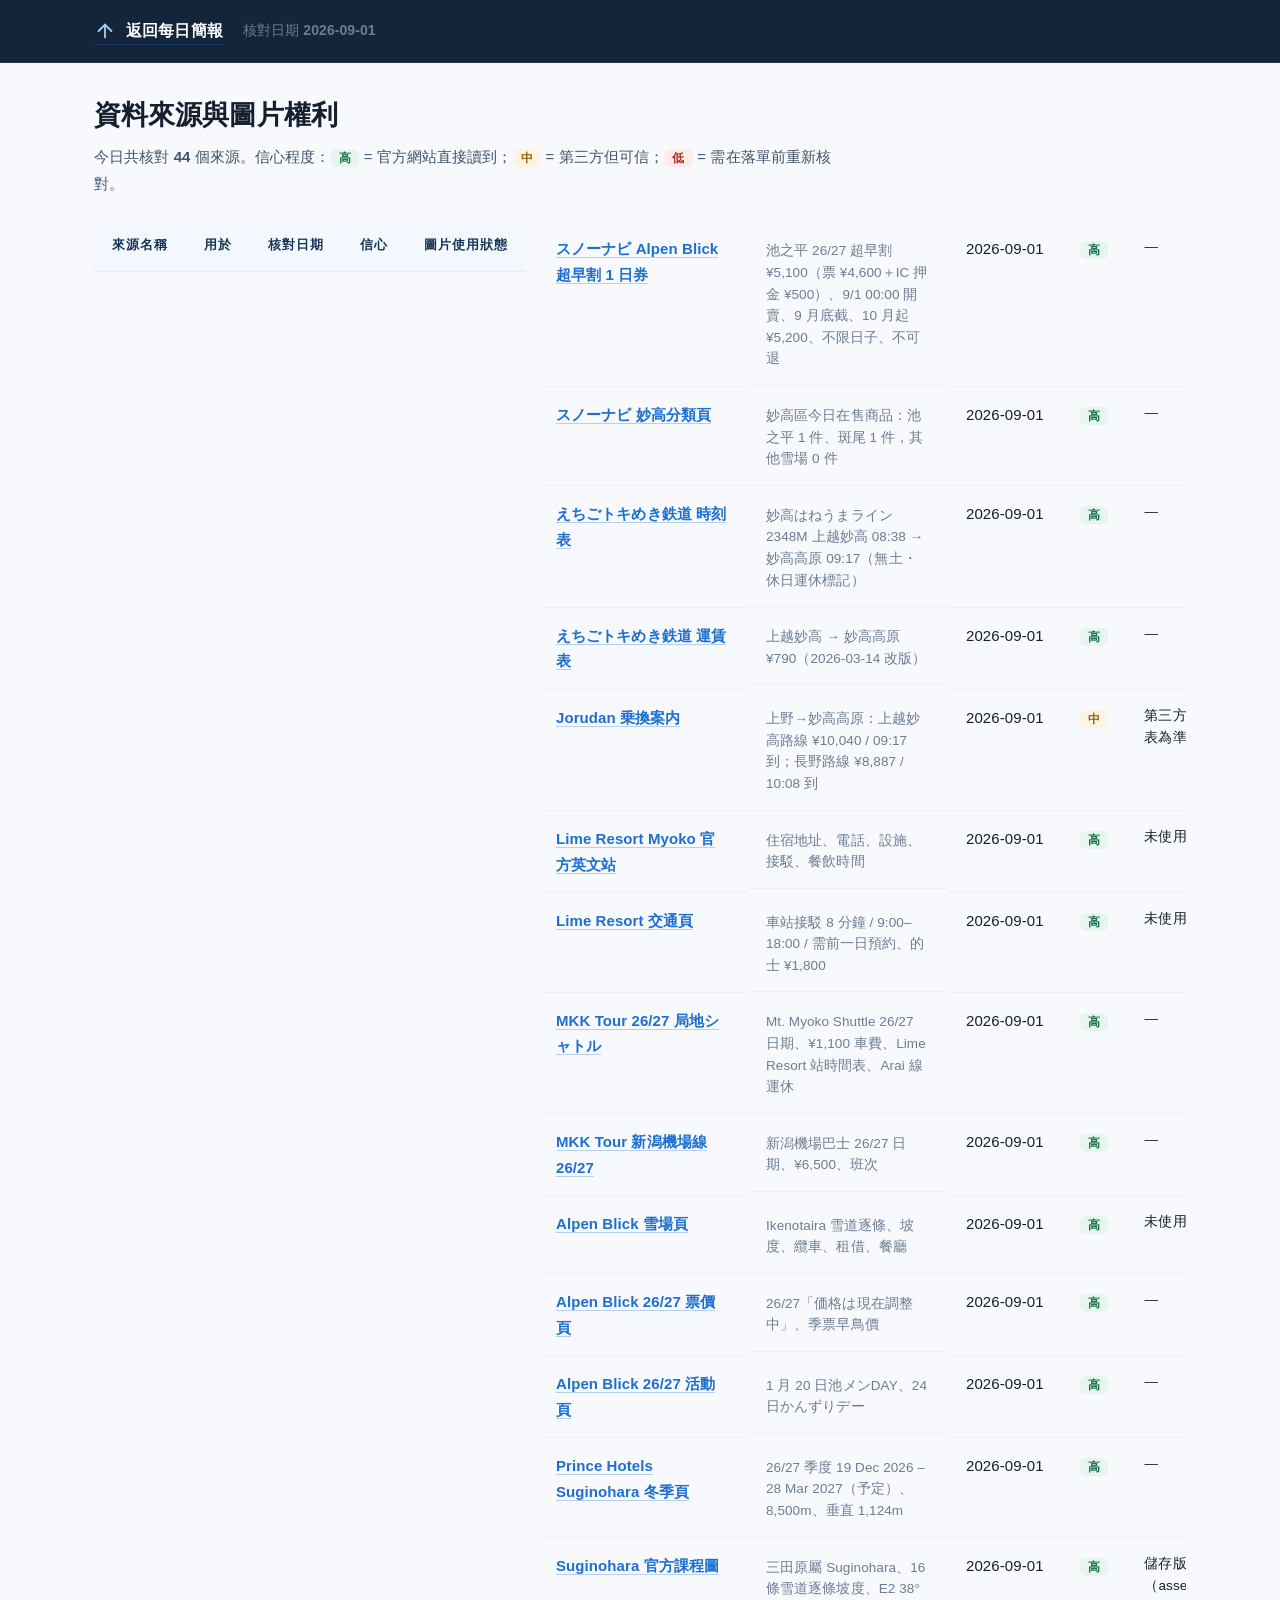
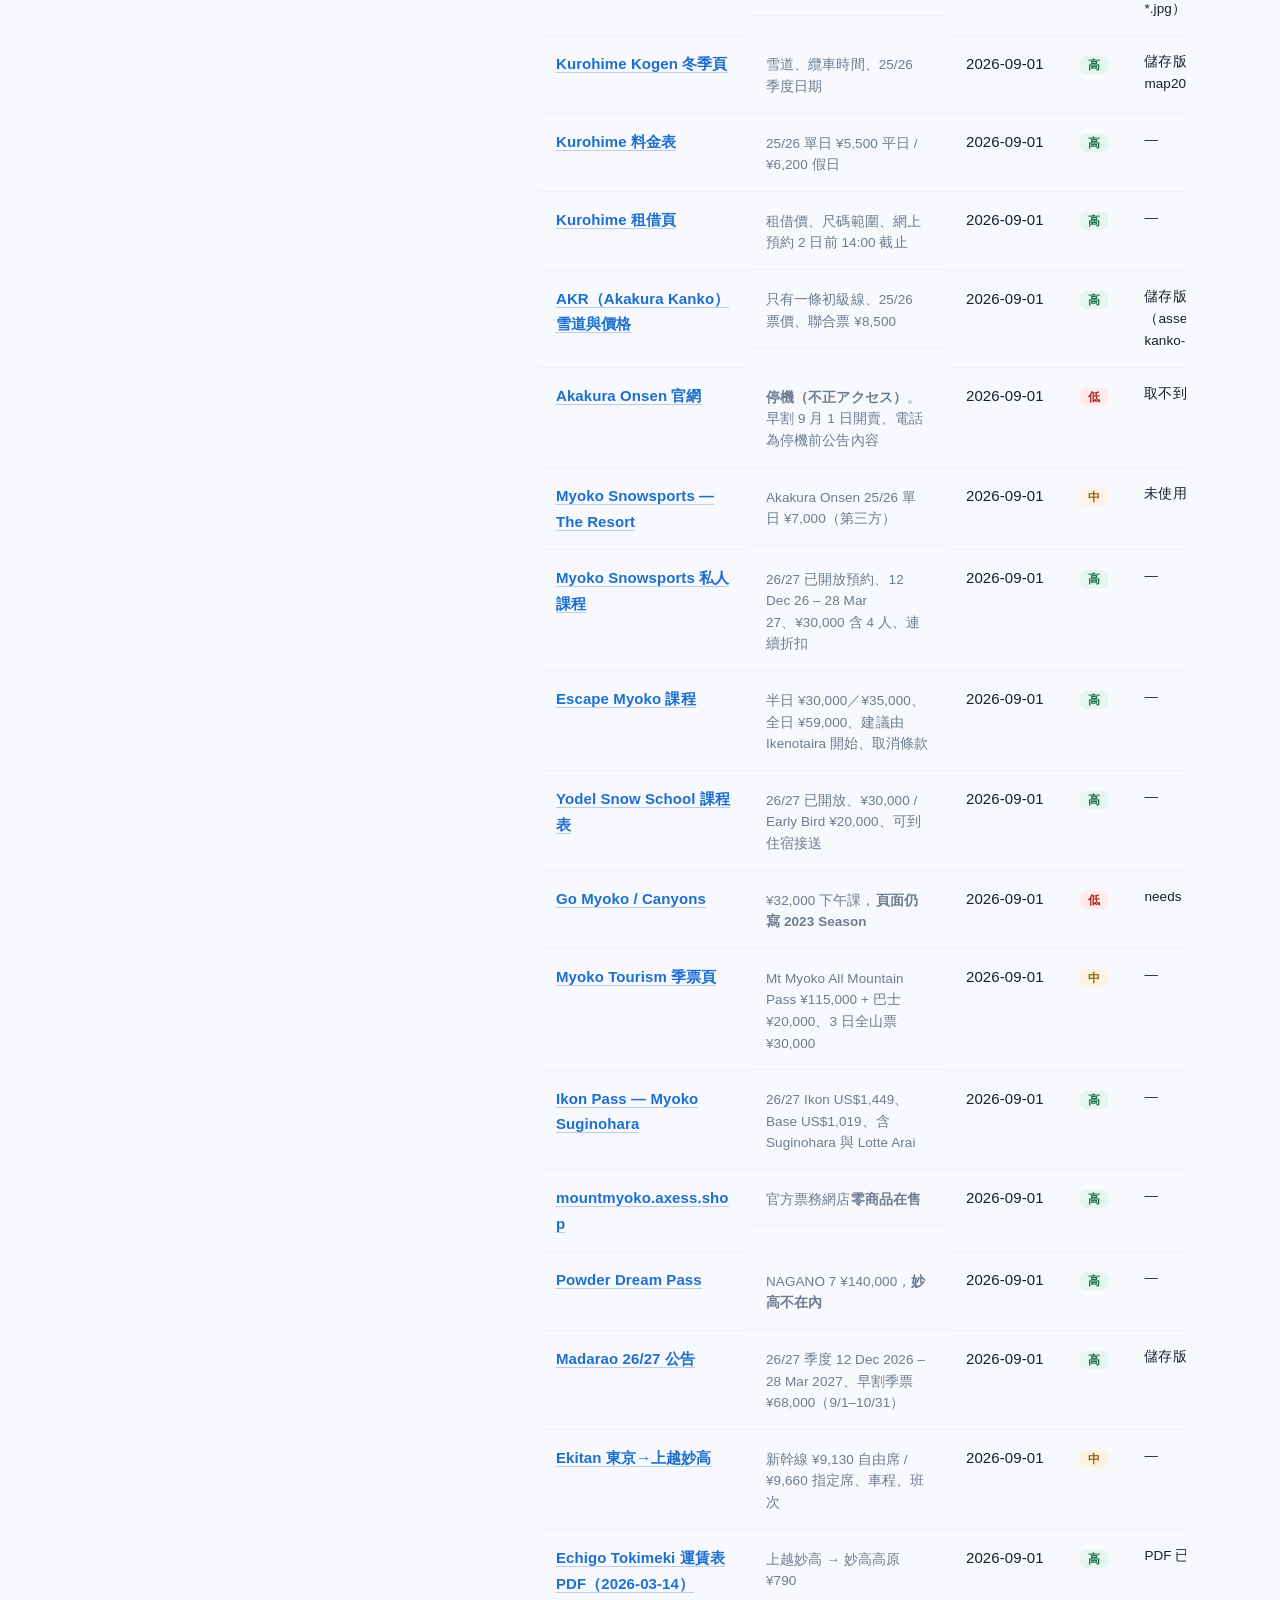
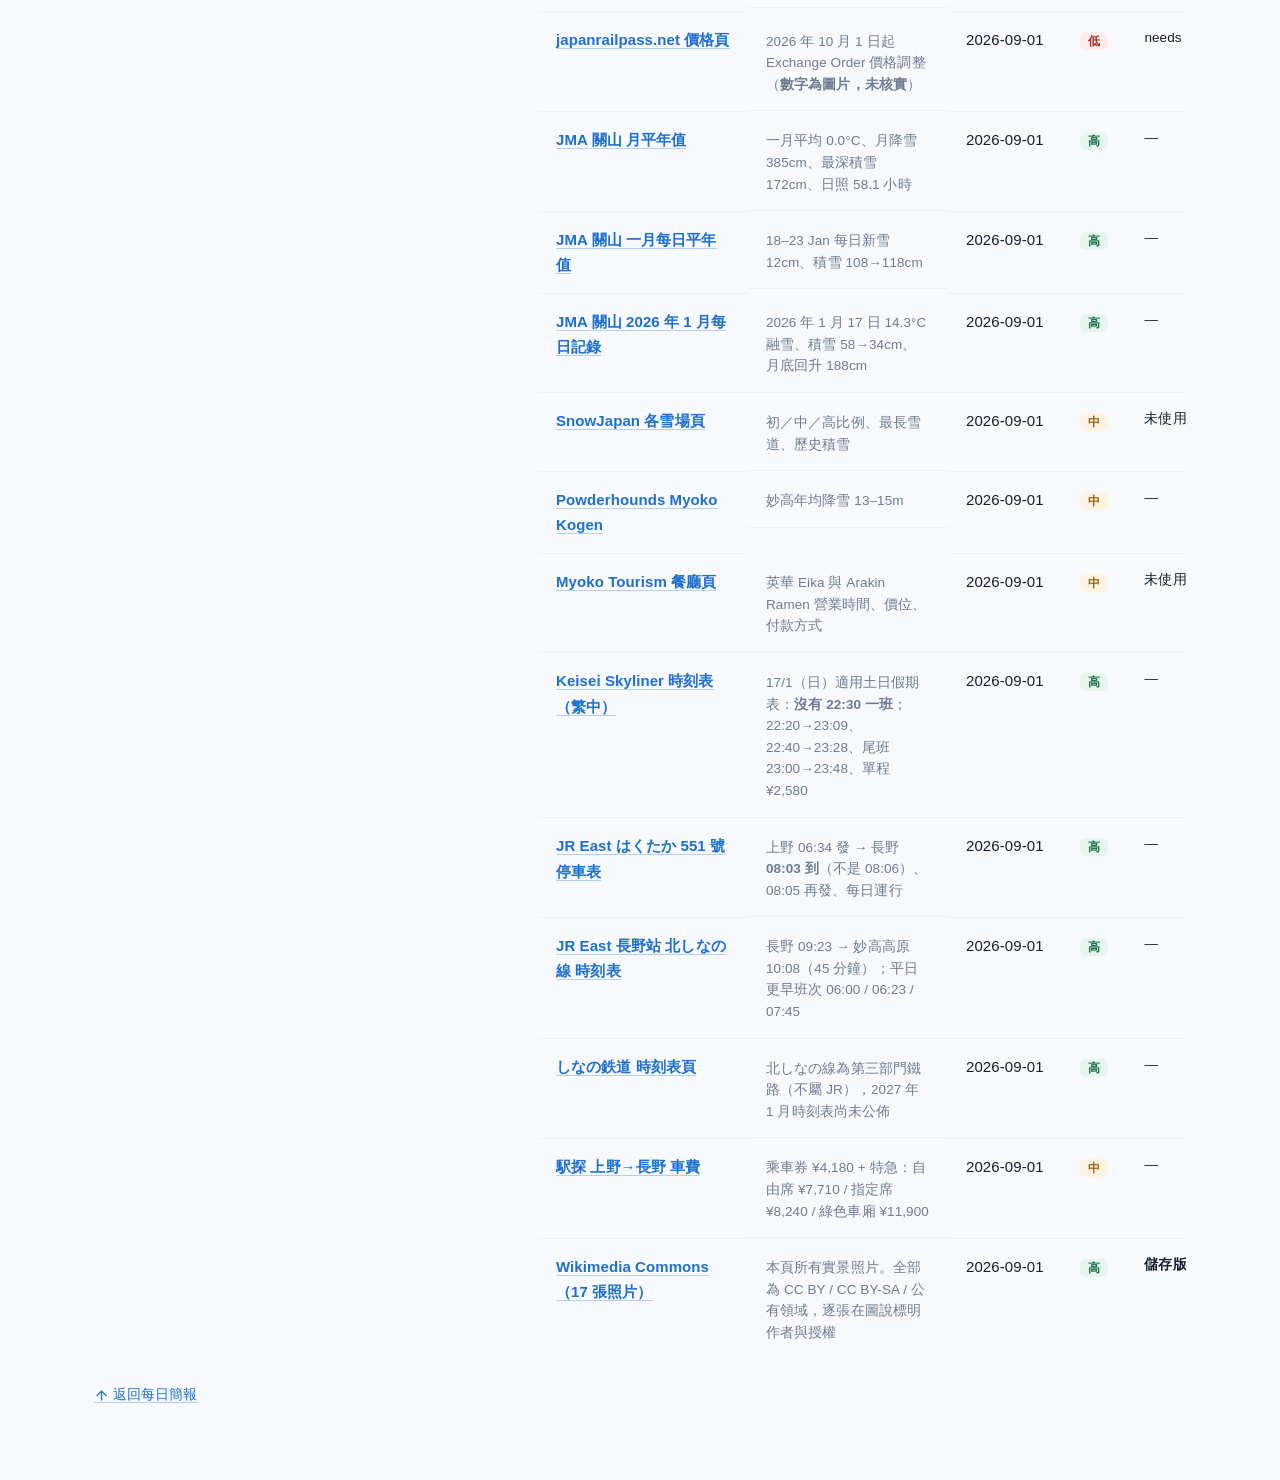
<file: sources.html>
<!DOCTYPE html>
<html lang="zh-Hant-HK">
<head>
<meta charset="utf-8">
<meta name="viewport" content="width=device-width, initial-scale=1">
<title>資料來源與圖片權利 — Myoko 2027 每日簡報</title>
<meta name="theme-color" content="#0b1b2b">
<link rel="stylesheet" href="style.css">
</head>
<body class="srcpage">
<svg class="icon-sprite" aria-hidden="true" focusable="false" xmlns="http://www.w3.org/2000/svg"><defs><symbol id="i-check-circle" viewBox="0 0 24 24" fill="none" stroke="currentColor" stroke-width="2" stroke-linecap="round" stroke-linejoin="round"><path d="M21.8 10A10 10 0 1 1 17 3.3"/><path d="m9 11 3 3L22 4"/></symbol><symbol id="i-alert-triangle" viewBox="0 0 24 24" fill="none" stroke="currentColor" stroke-width="2" stroke-linecap="round" stroke-linejoin="round"><path d="m21.7 18-8-14a2 2 0 0 0-3.4 0l-8 14A2 2 0 0 0 4 21h16a2 2 0 0 0 1.7-3Z"/><path d="M12 9v4"/><path d="M12 17h.01"/></symbol><symbol id="i-info" viewBox="0 0 24 24" fill="none" stroke="currentColor" stroke-width="2" stroke-linecap="round" stroke-linejoin="round"><circle cx="12" cy="12" r="10"/><path d="M12 16v-4"/><path d="M12 8h.01"/></symbol><symbol id="i-download" viewBox="0 0 24 24" fill="none" stroke="currentColor" stroke-width="2" stroke-linecap="round" stroke-linejoin="round"><path d="M21 15v4a2 2 0 0 1-2 2H5a2 2 0 0 1-2-2v-4"/><path d="M7 10l5 5 5-5"/><path d="M12 15V3"/></symbol><symbol id="i-upload" viewBox="0 0 24 24" fill="none" stroke="currentColor" stroke-width="2" stroke-linecap="round" stroke-linejoin="round"><path d="M21 15v4a2 2 0 0 1-2 2H5a2 2 0 0 1-2-2v-4"/><path d="M17 8l-5-5-5 5"/><path d="M12 3v12"/></symbol><symbol id="i-clipboard" viewBox="0 0 24 24" fill="none" stroke="currentColor" stroke-width="2" stroke-linecap="round" stroke-linejoin="round"><rect width="8" height="4" x="8" y="2" rx="1"/><path d="M16 4h2a2 2 0 0 1 2 2v14a2 2 0 0 1-2 2H6a2 2 0 0 1-2-2V6a2 2 0 0 1 2-2h2"/></symbol><symbol id="i-rotate-ccw" viewBox="0 0 24 24" fill="none" stroke="currentColor" stroke-width="2" stroke-linecap="round" stroke-linejoin="round"><path d="M3 12a9 9 0 1 0 9-9 9.75 9.75 0 0 0-6.7 2.7L3 8"/><path d="M3 3v5h5"/></symbol><symbol id="i-plus" viewBox="0 0 24 24" fill="none" stroke="currentColor" stroke-width="2" stroke-linecap="round" stroke-linejoin="round"><path d="M5 12h14"/><path d="M12 5v14"/></symbol><symbol id="i-trash" viewBox="0 0 24 24" fill="none" stroke="currentColor" stroke-width="2" stroke-linecap="round" stroke-linejoin="round"><path d="M3 6h18"/><path d="M19 6v14a2 2 0 0 1-2 2H7a2 2 0 0 1-2-2V6"/><path d="M8 6V4a2 2 0 0 1 2-2h4a2 2 0 0 1 2 2v2"/></symbol><symbol id="i-user" viewBox="0 0 24 24" fill="none" stroke="currentColor" stroke-width="2" stroke-linecap="round" stroke-linejoin="round"><path d="M19 21v-2a4 4 0 0 0-4-4H9a4 4 0 0 0-4 4v2"/><circle cx="12" cy="7" r="4"/></symbol><symbol id="i-users" viewBox="0 0 24 24" fill="none" stroke="currentColor" stroke-width="2" stroke-linecap="round" stroke-linejoin="round"><path d="M16 21v-2a4 4 0 0 0-4-4H6a4 4 0 0 0-4 4v2"/><circle cx="9" cy="7" r="4"/><path d="M22 21v-2a4 4 0 0 0-3-3.87"/><path d="M16 3.13a4 4 0 0 1 0 7.75"/></symbol><symbol id="i-mountain-snow" viewBox="0 0 24 24" fill="none" stroke="currentColor" stroke-width="2" stroke-linecap="round" stroke-linejoin="round"><path d="m8 3 4 8 5-5 5 15H2L8 3z"/><path d="M4.14 15.08c2.62-1.57 5.24-1.43 7.86.42 2.74 1.94 5.49 2 8.23.19"/></symbol><symbol id="i-snowflake" viewBox="0 0 24 24" fill="none" stroke="currentColor" stroke-width="2" stroke-linecap="round" stroke-linejoin="round"><path d="m10 20-1.25-2.5L6 18"/><path d="M10 4 8.75 6.5 6 6"/><path d="m14 20 1.25-2.5L18 18"/><path d="m14 4 1.25 2.5L18 6"/><path d="m17 21-3-6h-4"/><path d="m17 3-3 6 1.5 3"/><path d="M2 12h6.5L10 9"/><path d="m20 10-1.5 2 1.5 2"/><path d="M22 12h-6.5L14 15"/><path d="m4 10 1.5 2L4 14"/><path d="m7 21 3-6-1.5-3"/><path d="m7 3 3 6h4"/></symbol><symbol id="i-train-front" viewBox="0 0 24 24" fill="none" stroke="currentColor" stroke-width="2" stroke-linecap="round" stroke-linejoin="round"><path d="M8 3.1V7a4 4 0 0 0 8 0V3.1"/><path d="m9 15-1-1"/><path d="m15 15 1-1"/><path d="M9 19c-2.8 0-5-2.2-5-5v-4a8 8 0 0 1 16 0v4c0 2.8-2.2 5-5 5Z"/><path d="m8 19-2 3"/><path d="m16 19 2 3"/></symbol><symbol id="i-bed" viewBox="0 0 24 24" fill="none" stroke="currentColor" stroke-width="2" stroke-linecap="round" stroke-linejoin="round"><path d="M2 4v16"/><path d="M2 8h18a2 2 0 0 1 2 2v10"/><path d="M2 17h20"/><path d="M6 8v9"/></symbol><symbol id="i-ticket" viewBox="0 0 24 24" fill="none" stroke="currentColor" stroke-width="2" stroke-linecap="round" stroke-linejoin="round"><path d="M2 9a3 3 0 0 1 0 6v2a2 2 0 0 0 2 2h16a2 2 0 0 0 2-2v-2a3 3 0 0 1 0-6V7a2 2 0 0 0-2-2H4a2 2 0 0 0-2 2Z"/><path d="M13 5v14"/></symbol><symbol id="i-graduation-cap" viewBox="0 0 24 24" fill="none" stroke="currentColor" stroke-width="2" stroke-linecap="round" stroke-linejoin="round"><path d="M22 10v6"/><path d="M6 12.5V16a6 3 0 0 0 12 0v-3.5"/><path d="m2 10 10-5 10 5-10 5z"/></symbol><symbol id="i-package" viewBox="0 0 24 24" fill="none" stroke="currentColor" stroke-width="2" stroke-linecap="round" stroke-linejoin="round"><path d="m7.5 4.27 9 5.15"/><path d="M21 8a2 2 0 0 0-1-1.73l-7-4a2 2 0 0 0-2 0l-7 4A2 2 0 0 0 3 8v8a2 2 0 0 0 1 1.73l7 4a2 2 0 0 0 2 0l7-4A2 2 0 0 0 21 16Z"/><path d="m3.3 7 8.7 5 8.7-5"/><path d="M12 22V12"/></symbol><symbol id="i-map" viewBox="0 0 24 24" fill="none" stroke="currentColor" stroke-width="2" stroke-linecap="round" stroke-linejoin="round"><path d="M14.1 4.1 20 2v16l-6 2-8-2.6L2 20V4l4-1.4"/><path d="M6 2.6V17"/><path d="M14 4v16"/></symbol><symbol id="i-shopping-bag" viewBox="0 0 24 24" fill="none" stroke="currentColor" stroke-width="2" stroke-linecap="round" stroke-linejoin="round"><path d="M6 2 3 6v14a2 2 0 0 0 2 2h14a2 2 0 0 0 2-2V6l-3-4Z"/><path d="M3 6h18"/><path d="M16 10a4 4 0 0 1-8 0"/></symbol><symbol id="i-list-checks" viewBox="0 0 24 24" fill="none" stroke="currentColor" stroke-width="2" stroke-linecap="round" stroke-linejoin="round"><path d="m3 17 2 2 4-4"/><path d="m3 7 2 2 4-4"/><path d="M13 6h8"/><path d="M13 12h8"/><path d="M13 18h8"/></symbol><symbol id="i-calendar-days" viewBox="0 0 24 24" fill="none" stroke="currentColor" stroke-width="2" stroke-linecap="round" stroke-linejoin="round"><path d="M8 2v4"/><path d="M16 2v4"/><rect width="18" height="18" x="3" y="4" rx="2"/><path d="M3 10h18"/><path d="M8 14h.01"/><path d="M12 14h.01"/><path d="M16 14h.01"/><path d="M8 18h.01"/><path d="M12 18h.01"/></symbol><symbol id="i-link" viewBox="0 0 24 24" fill="none" stroke="currentColor" stroke-width="2" stroke-linecap="round" stroke-linejoin="round"><path d="M10 13a5 5 0 0 0 7.5.5l3-3a5 5 0 0 0-7-7l-1.8 1.7"/><path d="M14 11a5 5 0 0 0-7.5-.5l-3 3a5 5 0 0 0 7 7l1.8-1.7"/></symbol><symbol id="i-printer" viewBox="0 0 24 24" fill="none" stroke="currentColor" stroke-width="2" stroke-linecap="round" stroke-linejoin="round"><path d="M6 18H4a2 2 0 0 1-2-2v-5a2 2 0 0 1 2-2h16a2 2 0 0 1 2 2v5a2 2 0 0 1-2 2h-2"/><path d="M6 9V3h12v6"/><rect width="12" height="8" x="6" y="14"/></symbol><symbol id="i-arrow-up" viewBox="0 0 24 24" fill="none" stroke="currentColor" stroke-width="2" stroke-linecap="round" stroke-linejoin="round"><path d="m5 12 7-7 7 7"/><path d="M12 19V5"/></symbol><symbol id="i-x" viewBox="0 0 24 24" fill="none" stroke="currentColor" stroke-width="2" stroke-linecap="round" stroke-linejoin="round"><path d="M18 6 6 18"/><path d="m6 6 12 12"/></symbol><symbol id="i-thermometer" viewBox="0 0 24 24" fill="none" stroke="currentColor" stroke-width="2" stroke-linecap="round" stroke-linejoin="round"><path d="M14 4.5a2.5 2.5 0 0 0-5 0V14a4 4 0 1 0 5 0Z"/></symbol><symbol id="i-clock" viewBox="0 0 24 24" fill="none" stroke="currentColor" stroke-width="2" stroke-linecap="round" stroke-linejoin="round"><circle cx="12" cy="12" r="10"/><path d="M12 6v6l4 2"/></symbol><symbol id="i-wallet" viewBox="0 0 24 24" fill="none" stroke="currentColor" stroke-width="2" stroke-linecap="round" stroke-linejoin="round"><path d="M19 7V5a2 2 0 0 0-2-2H5a2 2 0 0 0 0 4h15a2 2 0 0 1 2 2v8a2 2 0 0 1-2 2H5a2 2 0 0 1-2-2V5"/><path d="M18 12h.01"/></symbol><symbol id="i-camera" viewBox="0 0 24 24" fill="none" stroke="currentColor" stroke-width="2" stroke-linecap="round" stroke-linejoin="round"><path d="M14.5 4h-5L7 7H4a2 2 0 0 0-2 2v9a2 2 0 0 0 2 2h16a2 2 0 0 0 2-2V9a2 2 0 0 0-2-2h-3Z"/><circle cx="12" cy="13" r="3"/></symbol><symbol id="i-shield" viewBox="0 0 24 24" fill="none" stroke="currentColor" stroke-width="2" stroke-linecap="round" stroke-linejoin="round"><path d="M20 13c0 5-3.5 7.5-7.7 9a2 2 0 0 1-.7 0C7.5 20.5 4 18 4 13V6a2 2 0 0 1 2-2c2 0 4.5-1.2 6-2 1.5.8 4 2 6 2a2 2 0 0 1 2 2Z"/></symbol><symbol id="i-target" viewBox="0 0 24 24" fill="none" stroke="currentColor" stroke-width="2" stroke-linecap="round" stroke-linejoin="round"><circle cx="12" cy="12" r="10"/><circle cx="12" cy="12" r="6"/><circle cx="12" cy="12" r="2"/></symbol><symbol id="i-activity" viewBox="0 0 24 24" fill="none" stroke="currentColor" stroke-width="2" stroke-linecap="round" stroke-linejoin="round"><path d="M22 12h-4l-3 9L9 3l-3 9H2"/></symbol><symbol id="i-file-text" viewBox="0 0 24 24" fill="none" stroke="currentColor" stroke-width="2" stroke-linecap="round" stroke-linejoin="round"><path d="M15 2H6a2 2 0 0 0-2 2v16a2 2 0 0 0 2 2h12a2 2 0 0 0 2-2V7Z"/><path d="M14 2v4a2 2 0 0 0 2 2h4"/><path d="M10 9H8"/><path d="M16 13H8"/><path d="M16 17H8"/></symbol><symbol id="i-search" viewBox="0 0 24 24" fill="none" stroke="currentColor" stroke-width="2" stroke-linecap="round" stroke-linejoin="round"><circle cx="11" cy="11" r="8"/><path d="m21 21-4.3-4.3"/></symbol><symbol id="i-utensils" viewBox="0 0 24 24" fill="none" stroke="currentColor" stroke-width="2" stroke-linecap="round" stroke-linejoin="round"><path d="M3 2v7a3 3 0 0 0 6 0V2"/><path d="M6 9v13"/><path d="M18 2v20"/><path d="M15 6c0-2 1-4 3-4"/></symbol><symbol id="i-bus" viewBox="0 0 24 24" fill="none" stroke="currentColor" stroke-width="2" stroke-linecap="round" stroke-linejoin="round"><path d="M8 6v6"/><path d="M15 6v6"/><path d="M2 12h19.6"/><path d="M18 18h3s.5-1.7.8-2.8c.1-.4.2-.8.2-1.2 0-.4-.1-.8-.2-1.2l-1.4-5C20.1 6.8 19.1 6 18 6H4a2 2 0 0 0-2 2v10h3"/><circle cx="7" cy="18" r="2"/><path d="M9 18h5"/><circle cx="16" cy="18" r="2"/></symbol><symbol id="i-flame" viewBox="0 0 24 24" fill="none" stroke="currentColor" stroke-width="2" stroke-linecap="round" stroke-linejoin="round"><path d="M8.5 14.5A2.5 2.5 0 0 0 11 12c0-1.4-.5-2-1-3-1.1-2.1-.1-4 2-5-.4 3 1.7 4.5 3 6 .8 1 1 2 1 3 0 2.8-2.2 5-5 5s-5-2.2-5-5c0-.7.1-1.4.4-2 .5.7 1.2 1.3 2.1 1.5Z"/></symbol><symbol id="i-chevron-down" viewBox="0 0 24 24" fill="none" stroke="currentColor" stroke-width="2" stroke-linecap="round" stroke-linejoin="round"><path d="m6 9 6 6 6-6"/></symbol><symbol id="i-sparkles" viewBox="0 0 24 24" fill="none" stroke="currentColor" stroke-width="2" stroke-linecap="round" stroke-linejoin="round"><path d="m12 3-1.9 5.8a2 2 0 0 1-1.3 1.3L3 12l5.8 1.9a2 2 0 0 1 1.3 1.3L12 21l1.9-5.8a2 2 0 0 1 1.3-1.3L21 12l-5.8-1.9a2 2 0 0 1-1.3-1.3Z"/><path d="M5 3v4"/><path d="M3 5h4"/></symbol></defs></svg><header class="topbar"><div class="topbar-inner"><a class="brand" href="index.html"><svg class="ic ic-sm" viewBox="0 0 24 24" aria-hidden="true"><use href="#i-arrow-up"/></svg><span>返回每日簡報</span></a><p class="small muted" style="margin:0">核對日期 <b>2026-09-01</b></p></div></header>
<main class="wrap"><h1 class="srcpage-h">資料來源與圖片權利</h1><p class="srcpage-lead">今日共核對 <b>44</b> 個來源。信心程度：<span class="conf c-high">高</span> = 官方網站直接讀到；<span class="conf c-mid">中</span> = 第三方但可信；<span class="conf c-low">低</span> = 需在落單前重新核對。</p><div class="src-wrap"><table class="srcs"><thead><tr><th>來源名稱</th><th>用於</th><th>核對日期</th><th>信心</th><th>圖片使用狀態</th></tr></thead><tbody><tr><td class="src-main"><a href="https://www.lift-ticket.jp/view/item/006003000001?category_page_id=myoko" target="_blank" rel="noopener">スノーナビ Alpen Blick 超早割 1 日券</a></td><td class="src-why">池之平 26/27 超早割 ¥5,100（票 ¥4,600＋IC 押金 ¥500）、9/1 00:00 開賣、9 月底截、10 月起 ¥5,200、不限日子、不可退</td><td class="src-date">2026-09-01</td><td><span class="conf c-high">高</span></td><td class="src-img">—</td></tr><tr><td class="src-main"><a href="https://www.lift-ticket.jp/view/category/myoko" target="_blank" rel="noopener">スノーナビ 妙高分類頁</a></td><td class="src-why">妙高區今日在售商品：池之平 1 件、斑尾 1 件，其他雪場 0 件</td><td class="src-date">2026-09-01</td><td><span class="conf c-high">高</span></td><td class="src-img">—</td></tr><tr><td class="src-main"><a href="https://www.echigo-tokimeki.co.jp/timetable/" target="_blank" rel="noopener">えちごトキめき鉄道 時刻表</a></td><td class="src-why">妙高はねうまライン 2348M 上越妙高 08:38 → 妙高高原 09:17（無土・休日運休標記）</td><td class="src-date">2026-09-01</td><td><span class="conf c-high">高</span></td><td class="src-img">—</td></tr><tr><td class="src-main"><a href="https://www.echigo-tokimeki.co.jp/userfiles/elfinder/information/fare01_20260314.pdf" target="_blank" rel="noopener">えちごトキめき鉄道 運賃表</a></td><td class="src-why">上越妙高 → 妙高高原 ¥790（2026-03-14 改版）</td><td class="src-date">2026-09-01</td><td><span class="conf c-high">高</span></td><td class="src-img">—</td></tr><tr><td class="src-main"><a href="https://www.jorudan.co.jp/norikae/cgi/nori.cgi" target="_blank" rel="noopener">Jorudan 乗換案内</a></td><td class="src-why">上野→妙高高原：上越妙高路線 ¥10,040 / 09:17 到；長野路線 ¥8,887 / 10:08 到</td><td class="src-date">2026-09-01</td><td><span class="conf c-mid">中</span></td><td class="src-img">第三方推算，以官方時刻表為準</td></tr><tr><td class="src-main"><a href="https://limeresorts.com/myoko/en/" target="_blank" rel="noopener">Lime Resort Myoko 官方英文站</a></td><td class="src-why">住宿地址、電話、設施、接駁、餐飲時間</td><td class="src-date">2026-09-01</td><td><span class="conf c-high">高</span></td><td class="src-img">未使用其圖（版權不明）</td></tr><tr><td class="src-main"><a href="https://limeresorts.com/myoko/en/access" target="_blank" rel="noopener">Lime Resort 交通頁</a></td><td class="src-why">車站接駁 8 分鐘 / 9:00–18:00 / 需前一日預約、的士 ¥1,800</td><td class="src-date">2026-09-01</td><td><span class="conf c-high">高</span></td><td class="src-img">未使用其圖</td></tr><tr><td class="src-main"><a href="https://www.mkk-tour.com/localshuttle2026-2027" target="_blank" rel="noopener">MKK Tour 26/27 局地シャトル</a></td><td class="src-why">Mt. Myoko Shuttle 26/27 日期、¥1,100 車費、Lime Resort 站時間表、Arai 線運休</td><td class="src-date">2026-09-01</td><td><span class="conf c-high">高</span></td><td class="src-img">—</td></tr><tr><td class="src-main"><a href="https://www.mkk-tour.com/highway/niigata26-27/" target="_blank" rel="noopener">MKK Tour 新潟機場線 26/27</a></td><td class="src-why">新潟機場巴士 26/27 日期、¥6,500、班次</td><td class="src-date">2026-09-01</td><td><span class="conf c-high">高</span></td><td class="src-img">—</td></tr><tr><td class="src-main"><a href="https://alpenblick-resort.com/ski" target="_blank" rel="noopener">Alpen Blick 雪場頁</a></td><td class="src-why">Ikenotaira 雪道逐條、坡度、纜車、租借、餐廳</td><td class="src-date">2026-09-01</td><td><span class="conf c-high">高</span></td><td class="src-img">未使用其圖</td></tr><tr><td class="src-main"><a href="https://alpenblick-resort.com/ski/26-27-ticket-info" target="_blank" rel="noopener">Alpen Blick 26/27 票價頁</a></td><td class="src-why">26/27「価格は現在調整中」、季票早鳥價</td><td class="src-date">2026-09-01</td><td><span class="conf c-high">高</span></td><td class="src-img">—</td></tr><tr><td class="src-main"><a href="https://alpenblick-resort.com/eventcampaign/26-27event" target="_blank" rel="noopener">Alpen Blick 26/27 活動頁</a></td><td class="src-why">1 月 20 日池メンDAY、24 日かんずりデー</td><td class="src-date">2026-09-01</td><td><span class="conf c-high">高</span></td><td class="src-img">—</td></tr><tr><td class="src-main"><a href="https://www.princehotels.co.jp/ski/myoko/winter/" target="_blank" rel="noopener">Prince Hotels Suginohara 冬季頁</a></td><td class="src-why">26/27 季度 19 Dec 2026 – 28 Mar 2027（予定）、8,500m、垂直 1,124m</td><td class="src-date">2026-09-01</td><td><span class="conf c-high">高</span></td><td class="src-img">—</td></tr><tr><td class="src-main"><a href="https://www.princehotels.co.jp/ski/myoko/winter/coursemap/" target="_blank" rel="noopener">Suginohara 官方課程圖</a></td><td class="src-why">三田原屬 Suginohara、16 條雪道逐條坡度、E2 38°</td><td class="src-date">2026-09-01</td><td><span class="conf c-high">高</span></td><td class="src-img">儲存版（assets/maps/suginohara-*.jpg）</td></tr><tr><td class="src-main"><a href="https://kurohime-kogen.co.jp/winter/" target="_blank" rel="noopener">Kurohime Kogen 冬季頁</a></td><td class="src-why">雪道、纜車時間、25/26 季度日期</td><td class="src-date">2026-09-01</td><td><span class="conf c-high">高</span></td><td class="src-img">儲存版（來源檔名 map2025.webp）</td></tr><tr><td class="src-main"><a href="https://kurohime-kogen.co.jp/winter/fee-guide/" target="_blank" rel="noopener">Kurohime 料金表</a></td><td class="src-why">25/26 單日 ¥5,500 平日 / ¥6,200 假日</td><td class="src-date">2026-09-01</td><td><span class="conf c-high">高</span></td><td class="src-img">—</td></tr><tr><td class="src-main"><a href="https://kurohime-kogen.co.jp/winter/rental/" target="_blank" rel="noopener">Kurohime 租借頁</a></td><td class="src-why">租借價、尺碼範圍、網上預約 2 日前 14:00 截止</td><td class="src-date">2026-09-01</td><td><span class="conf c-high">高</span></td><td class="src-img">—</td></tr><tr><td class="src-main"><a href="https://akr-ski.com/slope" target="_blank" rel="noopener">AKR（Akakura Kanko）雪道與價格</a></td><td class="src-why">只有一條初級線、25/26 票價、聯合票 ¥8,500</td><td class="src-date">2026-09-01</td><td><span class="conf c-high">高</span></td><td class="src-img">儲存版（assets/maps/akakura-kanko-*.jpg）</td></tr><tr><td class="src-main"><a href="https://akakura-ski.com/" target="_blank" rel="noopener">Akakura Onsen 官網</a></td><td class="src-why"><b>停機（不正アクセス）</b>。早割 9 月 1 日開賣、電話為停機前公告內容</td><td class="src-date">2026-09-01</td><td><span class="conf c-low">低</span></td><td class="src-img">取不到 · needs checking</td></tr><tr><td class="src-main"><a href="https://myokosnowsports.com/akakura/the-resort/" target="_blank" rel="noopener">Myoko Snowsports — The Resort</a></td><td class="src-why">Akakura Onsen 25/26 單日 ¥7,000（第三方）</td><td class="src-date">2026-09-01</td><td><span class="conf c-mid">中</span></td><td class="src-img">未使用其圖</td></tr><tr><td class="src-main"><a href="https://myokosnowsports.com/akakura/snowsports-school/private-lessons/" target="_blank" rel="noopener">Myoko Snowsports 私人課程</a></td><td class="src-why">26/27 已開放預約、12 Dec 26 – 28 Mar 27、¥30,000 含 4 人、連續折扣</td><td class="src-date">2026-09-01</td><td><span class="conf c-high">高</span></td><td class="src-img">—</td></tr><tr><td class="src-main"><a href="https://escapemyoko.com/myoko-ski-snowboard-lessons/" target="_blank" rel="noopener">Escape Myoko 課程</a></td><td class="src-why">半日 ¥30,000／¥35,000、全日 ¥59,000、建議由 Ikenotaira 開始、取消條款</td><td class="src-date">2026-09-01</td><td><span class="conf c-high">高</span></td><td class="src-img">—</td></tr><tr><td class="src-main"><a href="http://www.yodelsnow.com/lessonmenu.html" target="_blank" rel="noopener">Yodel Snow School 課程表</a></td><td class="src-why">26/27 已開放、¥30,000 / Early Bird ¥20,000、可到住宿接送</td><td class="src-date">2026-09-01</td><td><span class="conf c-high">高</span></td><td class="src-img">—</td></tr><tr><td class="src-main"><a href="https://www.gomyoko.com/lessons/" target="_blank" rel="noopener">Go Myoko / Canyons</a></td><td class="src-why">¥32,000 下午課，<b>頁面仍寫 2023 Season</b></td><td class="src-date">2026-09-01</td><td><span class="conf c-low">低</span></td><td class="src-img">needs checking</td></tr><tr><td class="src-main"><a href="https://myokotourism.com/season-passes/" target="_blank" rel="noopener">Myoko Tourism 季票頁</a></td><td class="src-why">Mt Myoko All Mountain Pass ¥115,000 + 巴士 ¥20,000、3 日全山票 ¥30,000</td><td class="src-date">2026-09-01</td><td><span class="conf c-mid">中</span></td><td class="src-img">—</td></tr><tr><td class="src-main"><a href="https://www.ikonpass.com/en/destinations/myoko-suginohara-ski-resort" target="_blank" rel="noopener">Ikon Pass — Myoko Suginohara</a></td><td class="src-why">26/27 Ikon US$1,449、Base US$1,019、含 Suginohara 與 Lotte Arai</td><td class="src-date">2026-09-01</td><td><span class="conf c-high">高</span></td><td class="src-img">—</td></tr><tr><td class="src-main"><a href="https://mountmyoko.axess.shop/en/Products/Tickets/" target="_blank" rel="noopener">mountmyoko.axess.shop</a></td><td class="src-why">官方票務網店<b>零商品在售</b></td><td class="src-date">2026-09-01</td><td><span class="conf c-high">高</span></td><td class="src-img">—</td></tr><tr><td class="src-main"><a href="https://powderdreampass.com/" target="_blank" rel="noopener">Powder Dream Pass</a></td><td class="src-why">NAGANO 7 ¥140,000，<b>妙高不在內</b></td><td class="src-date">2026-09-01</td><td><span class="conf c-high">高</span></td><td class="src-img">—</td></tr><tr><td class="src-main"><a href="https://www.madarao.jp/9290" target="_blank" rel="noopener">Madarao 26/27 公告</a></td><td class="src-why">26/27 季度 12 Dec 2026 – 28 Mar 2027、早割季票 ¥68,000（9/1–10/31）</td><td class="src-date">2026-09-01</td><td><span class="conf c-high">高</span></td><td class="src-img">儲存版</td></tr><tr><td class="src-main"><a href="https://ekitan.com/transit/shinkansen/section/sf-2590/st-3784" target="_blank" rel="noopener">Ekitan 東京→上越妙高</a></td><td class="src-why">新幹線 ¥9,130 自由席 / ¥9,660 指定席、車程、班次</td><td class="src-date">2026-09-01</td><td><span class="conf c-mid">中</span></td><td class="src-img">—</td></tr><tr><td class="src-main"><a href="https://www.echigo-tokimeki.co.jp/userfiles/elfinder/information/fare01_20260314.pdf" target="_blank" rel="noopener">Echigo Tokimeki 運賃表 PDF（2026-03-14）</a></td><td class="src-why">上越妙高 → 妙高高原 ¥790</td><td class="src-date">2026-09-01</td><td><span class="conf c-high">高</span></td><td class="src-img">PDF 已存 Drive</td></tr><tr><td class="src-main"><a href="https://japanrailpass.net/en/purchase/price/" target="_blank" rel="noopener">japanrailpass.net 價格頁</a></td><td class="src-why">2026 年 10 月 1 日起 Exchange Order 價格調整（<b>數字為圖片，未核實</b>）</td><td class="src-date">2026-09-01</td><td><span class="conf c-low">低</span></td><td class="src-img">needs checking</td></tr><tr><td class="src-main"><a href="https://www.data.jma.go.jp/stats/etrn/view/nml_amd_ym.php?prec_no=54&amp;block_no=0998" target="_blank" rel="noopener">JMA 關山 月平年值</a></td><td class="src-why">一月平均 0.0°C、月降雪 385cm、最深積雪 172cm、日照 58.1 小時</td><td class="src-date">2026-09-01</td><td><span class="conf c-high">高</span></td><td class="src-img">—</td></tr><tr><td class="src-main"><a href="https://www.data.jma.go.jp/stats/etrn/view/nml_amd_d.php?prec_no=54&amp;block_no=0998&amp;year=&amp;month=1&amp;day=&amp;view=p1" target="_blank" rel="noopener">JMA 關山 一月每日平年值</a></td><td class="src-why">18–23 Jan 每日新雪 12cm、積雪 108→118cm</td><td class="src-date">2026-09-01</td><td><span class="conf c-high">高</span></td><td class="src-img">—</td></tr><tr><td class="src-main"><a href="https://www.data.jma.go.jp/stats/etrn/view/daily_a1.php?prec_no=54&amp;block_no=0998&amp;year=2026&amp;month=1&amp;day=&amp;view=" target="_blank" rel="noopener">JMA 關山 2026 年 1 月每日記錄</a></td><td class="src-why">2026 年 1 月 17 日 14.3°C 融雪、積雪 58→34cm、月底回升 188cm</td><td class="src-date">2026-09-01</td><td><span class="conf c-high">高</span></td><td class="src-img">—</td></tr><tr><td class="src-main"><a href="https://www.snowjapan.com/japan-ski-resorts/niigata-prefecture/myoko-city" target="_blank" rel="noopener">SnowJapan 各雪場頁</a></td><td class="src-why">初／中／高比例、最長雪道、歷史積雪</td><td class="src-date">2026-09-01</td><td><span class="conf c-mid">中</span></td><td class="src-img">未使用其圖</td></tr><tr><td class="src-main"><a href="https://www.powderhounds.com/Japan/Honshu/Myoko-Kogen.aspx" target="_blank" rel="noopener">Powderhounds Myoko Kogen</a></td><td class="src-why">妙高年均降雪 13–15m</td><td class="src-date">2026-09-01</td><td><span class="conf c-mid">中</span></td><td class="src-img">—</td></tr><tr><td class="src-main"><a href="https://myokotourism.com/restaurants/eika/" target="_blank" rel="noopener">Myoko Tourism 餐廳頁</a></td><td class="src-why">英華 Eika 與 Arakin Ramen 營業時間、價位、付款方式</td><td class="src-date">2026-09-01</td><td><span class="conf c-mid">中</span></td><td class="src-img">未使用其圖</td></tr><tr><td class="src-main"><a href="https://www.keisei.co.jp/keisei/tetudou/skyliner/tc/traffic/skyliner_1125.php" target="_blank" rel="noopener">Keisei Skyliner 時刻表（繁中）</a></td><td class="src-why">17/1（日）適用土日假期表：<b>沒有 22:30 一班</b>；22:20→23:09、22:40→23:28、尾班 23:00→23:48、單程 ¥2,580</td><td class="src-date">2026-09-01</td><td><span class="conf c-high">高</span></td><td class="src-img">—</td></tr><tr><td class="src-main"><a href="https://timetables.jreast.co.jp/2608/train/035/038581.html" target="_blank" rel="noopener">JR East はくたか 551 號停車表</a></td><td class="src-why">上野 06:34 發 → 長野 <b>08:03 到</b>（不是 08:06）、08:05 再發、每日運行</td><td class="src-date">2026-09-01</td><td><span class="conf c-high">高</span></td><td class="src-img">—</td></tr><tr><td class="src-main"><a href="https://timetables.jreast.co.jp/2608/timetable/tt1105/1105030.html" target="_blank" rel="noopener">JR East 長野站 北しなの線 時刻表</a></td><td class="src-why">長野 09:23 → 妙高高原 10:08（45 分鐘）；平日更早班次 06:00 / 06:23 / 07:45</td><td class="src-date">2026-09-01</td><td><span class="conf c-high">高</span></td><td class="src-img">—</td></tr><tr><td class="src-main"><a href="https://www.shinanorailway.co.jp/rail-info/time-table/" target="_blank" rel="noopener">しなの鉄道 時刻表頁</a></td><td class="src-why">北しなの線為第三部門鐵路（不屬 JR），2027 年 1 月時刻表尚未公佈</td><td class="src-date">2026-09-01</td><td><span class="conf c-high">高</span></td><td class="src-img">—</td></tr><tr><td class="src-main"><a href="https://ekitan.com/transit/shinkansen/section/sf-1627/st-3646" target="_blank" rel="noopener">駅探 上野→長野 車費</a></td><td class="src-why">乘車券 ¥4,180 + 特急：自由席 ¥7,710 / 指定席 ¥8,240 / 綠色車廂 ¥11,900</td><td class="src-date">2026-09-01</td><td><span class="conf c-mid">中</span></td><td class="src-img">—</td></tr><tr><td class="src-main"><a href="https://commons.wikimedia.org/wiki/Category:Myoko,_Niigata" target="_blank" rel="noopener">Wikimedia Commons（17 張照片）</a></td><td class="src-why">本頁所有實景照片。全部為 CC BY / CC BY-SA / 公有領域，逐張在圖說標明作者與授權</td><td class="src-date">2026-09-01</td><td><span class="conf c-high">高</span></td><td class="src-img"><b>儲存版 · 已標明授權</b></td></tr></tbody></table></div><p class="small muted mt-24"><a href="index.html"><svg class="ic ic-xs" viewBox="0 0 24 24" aria-hidden="true"><use href="#i-arrow-up"/></svg> 返回每日簡報</a></p></main>
<script src="script.js"></script>
</body>
</html>
</file>
<file: style.css>
/* ==========================================================================
   Myoko2027 Daily Briefing
   Palette: white / ice blue / navy / light grey
   Utility-class CSS (Tailwind-style naming, no CDN dependency so the page
   and every archived copy render offline and forever).
   ========================================================================== */

:root {
  --navy-900: #0b1c33;
  --navy-800: #0f2440;
  --navy-700: #163254;
  --navy-600: #1e4470;
  --blue-600: #1d6fd0;
  --blue-500: #2f86e8;
  --ice-100: #f2f8fe;
  --ice-200: #e3f0fc;
  --ice-300: #cfe4f7;
  --ice-400: #a9cdef;
  --grey-50: #f7f9fc;
  --grey-100: #eef2f7;
  --grey-200: #e2e8f0;
  --grey-300: #cfd8e3;
  --text: #14202f;
  --text-soft: #40536b;
  --text-mute: #6c7c92;

  --red: #b42318;
  --red-bg: #fdeceb;
  --amber: #96620a;
  --amber-bg: #fdf3e2;
  --green: #0f6a45;
  --green-bg: #e6f5ee;
  --slate: #475569;
  --slate-bg: #eef1f6;

  --radius-lg: 20px;
  --radius-md: 14px;
  --radius-sm: 10px;
  --shadow-sm: 0 1px 2px rgba(11, 28, 51, .05), 0 1px 3px rgba(11, 28, 51, .06);
  --shadow-md: 0 2px 4px rgba(11, 28, 51, .04), 0 8px 24px rgba(11, 28, 51, .07);
  --shadow-lg: 0 12px 40px rgba(11, 28, 51, .12);

  --sans: "Noto Sans HK", "Noto Sans TC", "PingFang HK", "PingFang TC",
          "Hiragino Sans", "Microsoft JhengHei", -apple-system,
          BlinkMacSystemFont, "Segoe UI", Roboto, sans-serif;
}

* { box-sizing: border-box; }

html { scroll-behavior: smooth; scroll-padding-top: 92px; -webkit-text-size-adjust: 100%; }

body {
  margin: 0;
  font-family: var(--sans);
  font-size: 17px;
  line-height: 1.75;
  color: var(--text);
  background: var(--grey-50);
  letter-spacing: .005em;
  text-rendering: optimizeLegibility;
  -webkit-font-smoothing: antialiased;
}

/* ---------- Inline SVG icon system (Lucide-style line icons) ------------- */
.ic {
  width: 24px; height: 24px;
  flex: 0 0 auto;
  stroke: currentColor;
  stroke-width: 2;
  stroke-linecap: round;
  stroke-linejoin: round;
  fill: none;
  vertical-align: -.28em;
}
.ic-sm { width: 18px; height: 18px; stroke-width: 2; }
.ic-xs { width: 15px; height: 15px; stroke-width: 2.1; }
.ic-lg { width: 30px; height: 30px; }
.icon-sprite { display: none; }

/* ---------- Layout ------------------------------------------------------- */
.wrap { width: 100%; max-width: 1140px; margin: 0 auto; padding: 0 24px; }
.stack { display: flex; flex-direction: column; }
.gap-8 { gap: 8px; } .gap-12 { gap: 12px; } .gap-16 { gap: 16px; }
.gap-20 { gap: 20px; } .gap-28 { gap: 28px; }
.row { display: flex; align-items: center; }
.row-start { display: flex; align-items: flex-start; }
.wrap-row { flex-wrap: wrap; }

/* ---------- Top navigation ---------------------------------------------- */
.topbar {
  position: sticky; top: 0; z-index: 60;
  background: rgba(11, 28, 51, .96);
  backdrop-filter: saturate(160%) blur(10px);
  border-bottom: 1px solid rgba(255, 255, 255, .1);
}
.topbar-inner {
  display: flex; align-items: center; gap: 20px;
  min-height: 62px; padding: 8px 24px;
  max-width: 1140px; margin: 0 auto;
}
.brand {
  display: flex; align-items: center; gap: 10px;
  color: #fff; font-weight: 700; font-size: 15.5px;
  letter-spacing: .01em; white-space: nowrap;
}
.brand .ic { width: 22px; height: 22px; color: var(--ice-400); }
.navlinks {
  display: flex; align-items: center; gap: 2px;
  overflow-x: auto; scrollbar-width: none; -ms-overflow-style: none;
  margin-left: auto;
}
.navlinks::-webkit-scrollbar { display: none; }
.navlinks a {
  display: inline-flex; align-items: center; gap: 7px;
  color: rgba(255, 255, 255, .8); text-decoration: none;
  font-size: 14.5px; font-weight: 500;
  padding: 9px 12px; border-radius: 9px; white-space: nowrap;
  transition: background .16s, color .16s;
}
.navlinks a .ic { width: 17px; height: 17px; opacity: .85; }
.navlinks a:hover, .navlinks a.active { background: rgba(255, 255, 255, .13); color: #fff; }

/* ---------- Hero -------------------------------------------------------- */
.hero { position: relative; background: var(--navy-900); overflow: hidden; }
.hero-img {
  position: absolute; inset: 0; width: 100%; height: 100%;
  object-fit: cover; opacity: .5;
}
.hero-veil {
  position: absolute; inset: 0;
  background: linear-gradient(180deg, rgba(11,28,51,.72) 0%, rgba(11,28,51,.42) 42%, rgba(11,28,51,.93) 100%);
}
.hero-body { position: relative; padding: 84px 24px 76px; max-width: 1140px; margin: 0 auto; }
.hero-kicker {
  display: inline-flex; align-items: center; gap: 9px;
  color: var(--ice-300); font-size: 13.5px; font-weight: 700;
  letter-spacing: .13em; text-transform: uppercase; margin-bottom: 18px;
}
.hero h1 {
  margin: 0 0 18px;
  font-size: clamp(2.1rem, 5vw, 3.15rem);
  line-height: 1.18; font-weight: 800; color: #fff;
  letter-spacing: -.01em; max-width: 22ch;
}
.hero-lede {
  margin: 0; max-width: 60ch;
  font-size: clamp(1.02rem, 1.7vw, 1.18rem);
  line-height: 1.75; color: rgba(255, 255, 255, .9);
}
.hero-chips { display: flex; flex-wrap: wrap; gap: 10px; margin-top: 26px; }
.hero-chip {
  display: inline-flex; align-items: center; gap: 8px;
  background: rgba(255, 255, 255, .13);
  border: 1px solid rgba(255, 255, 255, .2);
  color: #fff; border-radius: 999px;
  padding: 7px 15px; font-size: 14px; font-weight: 600;
}
.hero-chip .ic { width: 16px; height: 16px; color: var(--ice-300); }

/* ---------- Infographic summary panel ----------------------------------- */
.info-panel {
  position: relative; z-index: 4;
  margin: -46px auto 0; max-width: 1140px;
  padding: 0 24px;
}
.info-card {
  background: #fff; border: 1px solid var(--grey-200);
  border-radius: var(--radius-lg); box-shadow: var(--shadow-md);
  overflow: hidden;
}
.info-head {
  display: flex; align-items: center; gap: 12px; flex-wrap: wrap;
  padding: 20px 28px; background: var(--ice-100);
  border-bottom: 1px solid var(--ice-200);
}
.info-head h2 {
  margin: 0; font-size: 1.12rem; font-weight: 800; color: var(--navy-800);
  display: flex; align-items: center; gap: 11px;
}
.info-head h2 .ic { color: var(--blue-600); }
.info-head .info-date {
  margin-left: auto; font-size: 13.5px; color: var(--text-mute); font-weight: 600;
}
.info-grid {
  display: grid; grid-template-columns: repeat(3, 1fr);
  gap: 1px; background: var(--grey-200);
}
.info-cell {
  background: #fff; padding: 24px 26px 22px;
  display: flex; flex-direction: column; gap: 8px;
}
.info-cell .info-icon {
  width: 42px; height: 42px; border-radius: 12px;
  display: inline-flex; align-items: center; justify-content: center;
  background: var(--ice-200); color: var(--navy-700); margin-bottom: 4px;
}
.info-label {
  font-size: 12.5px; font-weight: 700; letter-spacing: .1em;
  text-transform: uppercase; color: var(--text-mute);
}
.info-value { font-size: 1.28rem; font-weight: 800; color: var(--navy-800); line-height: 1.35; }
.info-note { font-size: 14px; color: var(--text-soft); line-height: 1.6; }
.info-bar { padding: 18px 28px; border-top: 1px solid var(--grey-200); background: var(--grey-50); }
.timeline {
  display: grid; grid-template-columns: repeat(4, 1fr);
  gap: 0; position: relative; margin-top: 4px;
}
.timeline::before {
  content: ""; position: absolute; left: 6%; right: 6%; top: 11px; height: 3px;
  background: var(--ice-300); border-radius: 2px;
}
.tl-step { position: relative; text-align: center; padding-top: 0; }
.tl-dot {
  width: 25px; height: 25px; border-radius: 50%; margin: 0 auto 10px;
  background: #fff; border: 3px solid var(--ice-400);
  display: flex; align-items: center; justify-content: center; position: relative; z-index: 2;
  color: var(--navy-700);
}
.tl-dot .ic { width: 13px; height: 13px; }
.tl-step.now .tl-dot { border-color: var(--blue-600); background: var(--blue-600); color: #fff; box-shadow: 0 0 0 5px rgba(29,111,208,.15); }
.tl-when { font-size: 12.5px; font-weight: 700; color: var(--navy-700); letter-spacing: .04em; }
.tl-what { font-size: 13px; color: var(--text-mute); line-height: 1.5; margin-top: 2px; }
.tl-step.now .tl-when { color: var(--blue-600); }

/* ---------- Sections ---------------------------------------------------- */
main { padding: 52px 0 40px; }
.section {
  background: #fff; border: 1px solid var(--grey-200);
  border-radius: var(--radius-lg); box-shadow: var(--shadow-sm);
  margin-bottom: 34px; overflow: hidden;
}
.section-head { padding: 30px 32px 22px; }
.section-title {
  display: flex; align-items: center; gap: 14px; flex-wrap: wrap;
  margin: 0 0 10px; font-size: 1.42rem; font-weight: 800;
  color: var(--navy-800); letter-spacing: -.005em; line-height: 1.35;
}
.section-icon {
  width: 46px; height: 46px; border-radius: 13px; flex: 0 0 auto;
  display: inline-flex; align-items: center; justify-content: center;
  background: var(--navy-800); color: #fff;
}
.section-num {
  font-size: 12px; font-weight: 800; letter-spacing: .16em;
  color: var(--blue-600); background: var(--ice-200);
  padding: 4px 9px; border-radius: 6px;
}
.section-sub {
  margin: 0; padding-left: 60px; color: var(--text-soft);
  font-size: 15.5px; line-height: 1.7; max-width: 78ch;
}
.section-body { padding: 0 32px 30px; }

/* ---------- Accordion (details/summary) --------------------------------- */
details.acc {
  border: 1px solid var(--grey-200); border-radius: var(--radius-md);
  background: #fff; margin-bottom: 16px; overflow: hidden;
}
details.acc[open] { border-color: var(--ice-300); box-shadow: var(--shadow-sm); }
details.acc > summary {
  display: flex; align-items: center; gap: 12px; flex-wrap: wrap;
  padding: 18px 22px; cursor: pointer; list-style: none;
  background: var(--grey-50); font-weight: 700; font-size: 1.02rem;
  color: var(--navy-800); transition: background .16s;
}
details.acc > summary::-webkit-details-marker { display: none; }
details.acc > summary:hover { background: var(--ice-100); }
details.acc[open] > summary { background: var(--ice-100); border-bottom: 1px solid var(--ice-200); }
details.acc > summary .sum-ic { color: var(--blue-600); }
.chev { margin-left: auto; color: var(--text-mute); transition: transform .2s; }
details.acc[open] .chev { transform: rotate(180deg); }
.acc-body { padding: 24px 22px 22px; }
.acc-body > *:first-child { margin-top: 0; }
.acc-body > *:last-child { margin-bottom: 0; }
.acc-body p { margin: 0 0 16px; color: var(--text); line-height: 1.8; }

/* ---------- Badges ------------------------------------------------------ */
.badge {
  display: inline-flex; align-items: center; gap: 6px;
  font-size: 12.5px; font-weight: 800; letter-spacing: .06em;
  padding: 5px 11px; border-radius: 999px; white-space: nowrap;
  text-transform: uppercase; line-height: 1.4;
}
.badge .ic { width: 14px; height: 14px; stroke-width: 2.4; }
.b-urgent  { background: var(--red-bg);   color: var(--red); }
.b-import  { background: var(--amber-bg); color: var(--amber); }
.b-watch   { background: var(--ice-200);  color: var(--blue-600); }
.b-none    { background: var(--slate-bg); color: var(--slate); }
.b-ok      { background: var(--green-bg); color: var(--green); }
.b-check   { background: #f3eafc;         color: #6b21a8; }
.badge-flat { border-radius: 7px; text-transform: none; letter-spacing: .01em; font-weight: 700; }

/* ---------- Priority cards (top 3) -------------------------------------- */
.top3 { display: grid; grid-template-columns: repeat(3, 1fr); gap: 20px; }
.p-card {
  border: 1px solid var(--grey-200); border-radius: var(--radius-md);
  background: #fff; padding: 24px 24px 22px;
  display: flex; flex-direction: column; gap: 12px;
  border-top: 4px solid var(--ice-300);
}
.p-card.is-urgent { border-top-color: var(--red); background: linear-gradient(180deg, #fefaf9 0%, #fff 60%); }
.p-card.is-watch  { border-top-color: var(--blue-500); }
.p-card.is-ok     { border-top-color: var(--green); }
.p-rank {
  display: flex; align-items: center; gap: 9px;
  font-size: 12.5px; font-weight: 800; letter-spacing: .1em;
  text-transform: uppercase; color: var(--text-mute);
}
.p-rank .ic { width: 17px; height: 17px; color: var(--blue-600); }
.p-card h3 { margin: 0; font-size: 1.12rem; font-weight: 800; line-height: 1.45; color: var(--navy-800); }
.p-card p { margin: 0; font-size: 15.5px; line-height: 1.78; color: var(--text-soft); }
.p-card .badge { align-self: flex-start; margin-top: auto; }

/* ---------- Generic content bits ---------------------------------------- */
h4.blk {
  margin: 26px 0 12px; font-size: 1.04rem; font-weight: 800; color: var(--navy-800);
  display: flex; align-items: center; gap: 9px;
}
h4.blk .ic { width: 19px; height: 19px; color: var(--blue-600); }
.tight { margin: 0 0 14px; }
.lede { font-size: 16.5px; line-height: 1.8; color: var(--text); }
ul.clean, ol.clean { margin: 0 0 18px; padding-left: 0; list-style: none; }
ul.clean > li, ol.clean > li {
  position: relative; padding-left: 26px; margin-bottom: 12px; line-height: 1.78;
}
ul.clean > li::before {
  content: ""; position: absolute; left: 6px; top: .72em;
  width: 7px; height: 7px; border-radius: 50%; background: var(--ice-400);
}
ol.clean { counter-reset: n; }
ol.clean > li { padding-left: 34px; counter-increment: n; }
ol.clean > li::before {
  content: counter(n); position: absolute; left: 0; top: .18em;
  width: 24px; height: 24px; border-radius: 7px; background: var(--ice-200);
  color: var(--navy-700); font-size: 12.5px; font-weight: 800;
  display: flex; align-items: center; justify-content: center;
}
strong { font-weight: 700; color: var(--navy-900); }
a { color: var(--blue-600); text-decoration: none; border-bottom: 1px solid rgba(29,111,208,.3); }
a:hover { border-bottom-color: var(--blue-600); }
.en { font-family: var(--sans); font-weight: 600; letter-spacing: .01em; }

/* ---------- Callouts ---------------------------------------------------- */
.note {
  display: flex; gap: 14px; align-items: flex-start;
  border-radius: var(--radius-sm); padding: 18px 20px; margin: 18px 0;
  font-size: 15.5px; line-height: 1.78;
  border-left: 4px solid var(--ice-400); background: var(--ice-100);
  color: var(--text);
}
.note .ic { width: 20px; height: 20px; margin-top: 3px; color: var(--blue-600); }
.note p { margin: 0; }
.note p + p { margin-top: 10px; }
.note-warn { border-left-color: var(--red); background: var(--red-bg); }
.note-warn .ic { color: var(--red); }
.note-flag { border-left-color: var(--amber); background: var(--amber-bg); }
.note-flag .ic { color: var(--amber); }
.note-ok { border-left-color: var(--green); background: var(--green-bg); }
.note-ok .ic { color: var(--green); }

/* ---------- Data cards (replaces dense tables) -------------------------- */
.card-grid { display: grid; gap: 18px; }
.cols-2 { grid-template-columns: repeat(2, 1fr); }
.cols-3 { grid-template-columns: repeat(3, 1fr); }
.dcard {
  border: 1px solid var(--grey-200); border-radius: var(--radius-md);
  padding: 22px 22px 20px; background: #fff;
  display: flex; flex-direction: column; gap: 14px;
}
.dcard-head { display: flex; align-items: flex-start; gap: 12px; flex-wrap: wrap; }
.dcard-head h5 {
  margin: 0; font-size: 1.06rem; font-weight: 800; color: var(--navy-800);
  line-height: 1.4; flex: 1 1 auto; min-width: 0;
}
.dcard-head .badge { flex: 0 0 auto; }
.kv { display: grid; grid-template-columns: auto 1fr; gap: 8px 14px; font-size: 15px; }
.kv dt {
  color: var(--text-mute); font-weight: 700; font-size: 12.5px;
  letter-spacing: .06em; text-transform: uppercase; padding-top: 4px;
  display: flex; align-items: flex-start; gap: 6px; white-space: nowrap;
}
.kv dt .ic { width: 14px; height: 14px; margin-top: 4px; }
.kv dd { margin: 0; line-height: 1.7; color: var(--text); }
.dcard .fit {
  font-size: 14.5px; line-height: 1.72; color: var(--text-soft);
  border-top: 1px dashed var(--grey-300); padding-top: 13px; margin: 0;
}

/* ---------- Simple table (kept for short reference rows) ---------------- */
.tbl-wrap { overflow-x: auto; margin: 18px 0; border: 1px solid var(--grey-200); border-radius: var(--radius-md); }
table { width: 100%; border-collapse: collapse; font-size: 15px; min-width: 520px; }
thead th {
  background: var(--ice-100); text-align: left; padding: 14px 18px;
  font-size: 12.5px; font-weight: 800; letter-spacing: .08em;
  text-transform: uppercase; color: var(--navy-700);
  border-bottom: 1px solid var(--ice-200); white-space: nowrap;
}
tbody td { padding: 15px 18px; border-bottom: 1px solid var(--grey-100); vertical-align: top; line-height: 1.7; }
tbody tr:last-child td { border-bottom: 0; }
tbody tr:hover { background: var(--grey-50); }

/* ---------- Figures / image cards --------------------------------------- */
figure.fig { margin: 0 0 22px; border-radius: var(--radius-md); overflow: hidden; border: 1px solid var(--grey-200); background: #fff; }
figure.fig img { display: block; width: 100%; height: auto; }
figure.fig figcaption {
  padding: 13px 18px; font-size: 13.5px; line-height: 1.65;
  color: var(--text-mute); background: var(--grey-50);
  border-top: 1px solid var(--grey-100);
  display: flex; align-items: flex-start; gap: 8px;
}
figure.fig figcaption .ic { width: 15px; height: 15px; margin-top: 3px; flex: 0 0 auto; }
.fig-pair { display: grid; grid-template-columns: 1fr 1fr; gap: 18px; margin-bottom: 22px; }
.fig-pair figure.fig { margin: 0; }
.fig-pair img { aspect-ratio: 4 / 3; object-fit: cover; }

/* ---------- Mountain map cards ----------------------------------------- */
.map-grid { display: grid; grid-template-columns: repeat(3, 1fr); gap: 20px; }
.map-card {
  border: 1px solid var(--grey-200); border-radius: var(--radius-md);
  overflow: hidden; background: #fff; display: flex; flex-direction: column;
}
.map-thumb {
  position: relative; aspect-ratio: 4 / 3; background: var(--ice-100);
  display: flex; align-items: center; justify-content: center; overflow: hidden;
  border-bottom: 1px solid var(--grey-200);
}
.map-thumb img { width: 100%; height: 100%; object-fit: cover; object-position: center top; }
.map-ph {
  display: flex; flex-direction: column; align-items: center; gap: 10px;
  color: var(--navy-600); text-align: center; padding: 20px;
  background: linear-gradient(140deg, var(--ice-200) 0%, #fff 55%, var(--ice-100) 100%);
  width: 100%; height: 100%; justify-content: center;
}
.map-ph .ic { width: 34px; height: 34px; opacity: .8; }
.map-ph span { font-size: 13.5px; font-weight: 600; color: var(--text-mute); line-height: 1.6; }
.map-meta { padding: 18px 20px 20px; display: flex; flex-direction: column; gap: 11px; flex: 1; }
.map-meta h5 { margin: 0; font-size: 1.04rem; font-weight: 800; color: var(--navy-800); }
.map-meta .map-line { font-size: 14px; color: var(--text-soft); line-height: 1.65; margin: 0; }
.map-actions { display: flex; flex-wrap: wrap; gap: 8px; margin-top: auto; padding-top: 4px; }
.btn-link {
  display: inline-flex; align-items: center; gap: 7px;
  font-size: 13.5px; font-weight: 700; padding: 8px 13px;
  border: 1px solid var(--ice-300); border-radius: 9px;
  background: var(--ice-100); color: var(--navy-700);
  text-decoration: none; border-bottom-width: 1px; transition: background .16s, border-color .16s;
}
.btn-link:hover { background: var(--ice-200); border-color: var(--ice-400); }
.btn-link .ic { width: 15px; height: 15px; }
.btn-link.disabled { opacity: .55; pointer-events: none; }

/* ---------- Action checklist ------------------------------------------- */
.progress-row { display: flex; align-items: center; gap: 16px; margin-bottom: 22px; flex-wrap: wrap; }
.progress-track { flex: 1 1 220px; height: 9px; background: var(--grey-200); border-radius: 99px; overflow: hidden; }
.progress-fill { height: 100%; width: 0; background: linear-gradient(90deg, var(--blue-600), var(--blue-500)); border-radius: 99px; transition: width .3s; }
.progress-label { font-size: 14px; font-weight: 700; color: var(--text-soft); white-space: nowrap; }
.btn-reset {
  font: inherit; font-size: 13.5px; font-weight: 700; cursor: pointer;
  display: inline-flex; align-items: center; gap: 7px;
  border: 1px solid var(--grey-300); background: #fff; color: var(--text-soft);
  padding: 8px 14px; border-radius: 9px;
}
.btn-reset:hover { background: var(--grey-50); border-color: var(--ice-400); color: var(--navy-700); }
.checklist { list-style: none; margin: 0; padding: 0; display: flex; flex-direction: column; gap: 14px; }
.checklist li {
  display: flex; gap: 16px; align-items: flex-start;
  border: 1px solid var(--grey-200); border-radius: var(--radius-md);
  padding: 20px 22px; background: #fff; transition: background .16s, border-color .16s;
}
.checklist li:hover { border-color: var(--ice-400); }
.checklist input[type=checkbox] {
  appearance: none; -webkit-appearance: none;
  width: 24px; height: 24px; flex: 0 0 auto; margin: 3px 0 0;
  border: 2px solid var(--grey-300); border-radius: 7px; cursor: pointer;
  background: #fff; position: relative; transition: background .16s, border-color .16s;
}
.checklist input[type=checkbox]:hover { border-color: var(--blue-500); }
.checklist input[type=checkbox]:checked { background: var(--blue-600); border-color: var(--blue-600); }
.checklist input[type=checkbox]:checked::after {
  content: ""; position: absolute; left: 6px; top: 2px;
  width: 6px; height: 12px; border: solid #fff; border-width: 0 2.5px 2.5px 0;
  transform: rotate(45deg);
}
.chk-body { flex: 1; min-width: 0; }
.chk-due {
  display: flex; align-items: center; gap: 7px; flex-wrap: wrap;
  font-size: 12.5px; font-weight: 800; letter-spacing: .07em;
  text-transform: uppercase; color: var(--text-mute); margin-bottom: 7px;
}
.chk-due .ic { width: 14px; height: 14px; }
.chk-text { line-height: 1.78; font-size: 15.5px; }
.checklist li.done { background: var(--grey-50); border-color: var(--grey-200); }
.checklist li.done .chk-text { color: var(--text-mute); text-decoration: line-through; text-decoration-thickness: 1px; }
.checklist li.done .chk-text strong { color: var(--text-mute); }

/* ---------- Source list ------------------------------------------------- */
.srcs { display: grid; grid-template-columns: repeat(2, 1fr); gap: 12px; }
.src {
  display: flex; align-items: flex-start; gap: 11px;
  border: 1px solid var(--grey-200); border-radius: var(--radius-sm);
  padding: 14px 16px; font-size: 14.5px; line-height: 1.65; background: #fff;
}
.src .ic { width: 16px; height: 16px; margin-top: 3px; color: var(--text-mute); flex: 0 0 auto; }
.src-main { flex: 1; min-width: 0; }
.src-main a { font-weight: 700; }
.src-why { display: block; color: var(--text-mute); font-size: 13.5px; margin-top: 4px; line-height: 1.6; }
.conf { font-size: 11.5px; font-weight: 800; letter-spacing: .07em; padding: 3px 8px; border-radius: 6px; text-transform: uppercase; white-space: nowrap; }
.c-high { background: var(--green-bg); color: var(--green); }
.c-mid  { background: var(--amber-bg); color: var(--amber); }
.c-low  { background: var(--red-bg);   color: var(--red); }

/* ---------- Utilities --------------------------------------------------- */
.muted { color: var(--text-mute); }
.small { font-size: 14px; line-height: 1.7; }
.xsmall { font-size: 13px; line-height: 1.65; }
.mt-0 { margin-top: 0; } .mb-0 { margin-bottom: 0; }
.mt-24 { margin-top: 24px; } .mb-24 { margin-bottom: 24px; }
.divider { height: 1px; background: var(--grey-200); border: 0; margin: 28px 0; }
.toolbar { display: flex; justify-content: flex-end; padding: 0 32px 20px; }
.btn-ghost {
  font: inherit; font-size: 13.5px; font-weight: 700; cursor: pointer;
  display: inline-flex; align-items: center; gap: 8px;
  border: 1px solid var(--grey-300); background: #fff; color: var(--text-soft);
  padding: 9px 15px; border-radius: 10px;
}
.btn-ghost:hover { background: var(--ice-100); border-color: var(--ice-400); color: var(--navy-700); }

/* ---------- Back to top ------------------------------------------------ */
.totop {
  position: fixed; right: 24px; bottom: 24px; z-index: 70;
  width: 48px; height: 48px; border-radius: 50%; cursor: pointer;
  border: 1px solid var(--ice-300); background: #fff; color: var(--navy-700);
  box-shadow: var(--shadow-md); display: flex; align-items: center; justify-content: center;
  opacity: 0; visibility: hidden; transform: translateY(10px);
  transition: opacity .2s, transform .2s, visibility .2s;
}
.totop.show { opacity: 1; visibility: visible; transform: translateY(0); }
.totop:hover { background: var(--ice-100); }

/* ---------- Footer ----------------------------------------------------- */
footer {
  border-top: 1px solid var(--grey-200); background: #fff;
  padding: 34px 0 46px; margin-top: 20px;
}
footer .wrap { display: flex; flex-direction: column; gap: 9px; }
footer p { margin: 0; font-size: 14px; color: var(--text-mute); line-height: 1.7; }
footer strong { color: var(--navy-800); }

/* ---------- Responsive ------------------------------------------------- */
@media (max-width: 1000px) {
  .top3, .cols-3, .map-grid { grid-template-columns: repeat(2, 1fr); }
  .info-grid { grid-template-columns: repeat(2, 1fr); }
  .srcs { grid-template-columns: 1fr; }
}
@media (max-width: 760px) {
  body { font-size: 16.5px; }
  html { scroll-padding-top: 118px; }
  .wrap, .info-panel { padding: 0 16px; }
  .topbar-inner { flex-direction: column; align-items: stretch; gap: 6px; padding: 10px 16px; min-height: 0; }
  .navlinks { margin-left: 0; padding-bottom: 2px; }
  .hero-body { padding: 56px 16px 66px; }
  .hero h1 { max-width: none; }
  .section-head { padding: 26px 20px 18px; }
  .section-body { padding: 0 20px 26px; }
  .toolbar { padding: 0 20px 18px; }
  .section-title { font-size: 1.24rem; gap: 12px; }
  .section-icon { width: 40px; height: 40px; }
  .section-icon .ic { width: 21px; height: 21px; }
  .section-sub { padding-left: 0; margin-top: 4px; }
  .top3, .cols-2, .cols-3, .map-grid, .fig-pair, .info-grid { grid-template-columns: 1fr; }
  .timeline { grid-template-columns: 1fr; gap: 18px; }
  .timeline::before { left: 11px; right: auto; top: 6px; bottom: 6px; width: 3px; height: auto; }
  .tl-step { text-align: left; display: grid; grid-template-columns: 25px 1fr; gap: 14px; align-items: start; }
  .tl-dot { margin: 0; }
  .acc-body { padding: 20px 18px; }
  details.acc > summary { padding: 16px 18px; font-size: .99rem; }
  .checklist li { padding: 18px; gap: 13px; }
  .totop { right: 16px; bottom: 16px; }
}
@media print {
  .topbar, .totop, .toolbar { display: none; }
  .section { break-inside: avoid; box-shadow: none; }
  details.acc { border-color: #ccc; }
  details.acc > summary { background: #f4f4f4; }
}

/* archived-day banner */
.archive-note{
  max-width:1180px;margin:24px auto 0;padding:14px 20px;
  border:1px solid var(--grey-200);border-left:3px solid var(--blue-600);
  border-radius:var(--radius-sm);background:var(--ice-100);
  font-size:.95rem;color:var(--text-soft);
}
.archive-note a{color:var(--blue-600);font-weight:600;}

/* ==========================================================================
   v3 additions — maps lightbox, training tracker, gear magazine, packing list
   ========================================================================== */

/* ---------- Bigger section rhythm --------------------------------------- */
.sec { padding: 72px 0 8px; }
.sec-head { margin-bottom: 34px; }
.sec-head h2 {
  margin: 0 0 10px; font-size: clamp(1.6rem, 3.1vw, 2.15rem);
  font-weight: 800; letter-spacing: -.015em; color: var(--navy-900);
  display: flex; align-items: center; gap: 14px; line-height: 1.25;
}
.sec-head h2 .ic { width: 30px; height: 30px; color: var(--blue-600); flex: 0 0 auto; }
.sec-head p { margin: 0; max-width: 68ch; font-size: 1.03rem; color: var(--text-soft); line-height: 1.8; }
.sec-rule { height: 1px; background: var(--grey-200); margin: 0 0 34px; }
h3.sub { font-size: 1.22rem; font-weight: 800; color: var(--navy-800); margin: 0 0 16px;
  display: flex; align-items: center; gap: 10px; }
h3.sub .ic { width: 21px; height: 21px; color: var(--blue-600); }

/* ---------- Map cards + lightbox ---------------------------------------- */
.map-grid { display: grid; grid-template-columns: repeat(auto-fill, minmax(330px, 1fr)); gap: 26px; }
.map-card {
  background: #fff; border: 1px solid var(--grey-200); border-radius: var(--radius-lg);
  overflow: hidden; box-shadow: var(--shadow-sm); display: flex; flex-direction: column;
  transition: box-shadow .18s, transform .18s;
}
.map-card:hover { box-shadow: var(--shadow-md); transform: translateY(-2px); }
.map-thumb {
  position: relative; display: block; width: 100%; border: 0; padding: 0;
  cursor: zoom-in; background: var(--grey-100); line-height: 0;
}
.map-thumb img { width: 100%; aspect-ratio: 4/3; object-fit: cover; display: block; }
.map-thumb-veil {
  position: absolute; inset: 0; display: flex; align-items: flex-end; justify-content: flex-start;
  padding: 14px; background: linear-gradient(180deg, rgba(11,28,51,0) 45%, rgba(11,28,51,.62) 100%);
  opacity: 0; transition: opacity .18s;
}
.map-thumb:hover .map-thumb-veil, .map-thumb:focus-visible .map-thumb-veil { opacity: 1; }
.map-thumb-veil span {
  display: inline-flex; align-items: center; gap: 7px; color: #fff;
  font-size: 13.5px; font-weight: 700; background: rgba(11,28,51,.72);
  border-radius: 999px; padding: 7px 13px;
}
.map-thumb-veil .ic { width: 16px; height: 16px; }
.map-body { padding: 20px 22px 22px; display: flex; flex-direction: column; gap: 12px; flex: 1; }
.map-body h4 { margin: 0; font-size: 1.09rem; font-weight: 800; color: var(--navy-800); }
.map-meta { font-size: 13.5px; color: var(--text-mute); line-height: 1.65; margin: 0; }
.map-actions { display: flex; flex-wrap: wrap; gap: 9px; margin-top: auto; padding-top: 6px; }
.mbtn {
  display: inline-flex; align-items: center; gap: 7px; font-size: 13.5px; font-weight: 650;
  padding: 9px 14px; border-radius: 999px; text-decoration: none; border: 1px solid transparent;
  cursor: pointer; font-family: inherit; transition: background .15s, border-color .15s;
}
.mbtn .ic { width: 16px; height: 16px; }
.mbtn-primary { background: var(--navy-800); color: #fff; }
.mbtn-primary:hover { background: var(--navy-700); }
.mbtn-ghost { background: #fff; color: var(--navy-700); border-color: var(--grey-300); }
.mbtn-ghost:hover { background: var(--ice-100); border-color: var(--ice-400); }

.lightbox {
  position: fixed; inset: 0; z-index: 200; display: none;
  background: rgba(8, 18, 32, .93); padding: 24px;
}
.lightbox.open { display: flex; flex-direction: column; }
.lb-bar { display: flex; align-items: center; gap: 14px; flex-wrap: wrap; padding-bottom: 16px; color: #fff; }
.lb-bar h4 { margin: 0; font-size: 1.05rem; font-weight: 700; }
.lb-bar .lb-spacer { margin-left: auto; }
.lb-bar a, .lb-bar button {
  display: inline-flex; align-items: center; gap: 7px; font-size: 13.5px; font-weight: 650;
  color: #fff; background: rgba(255,255,255,.14); border: 1px solid rgba(255,255,255,.24);
  border-radius: 999px; padding: 8px 14px; text-decoration: none; cursor: pointer; font-family: inherit;
}
.lb-bar a:hover, .lb-bar button:hover { background: rgba(255,255,255,.25); }
.lb-bar .ic { width: 16px; height: 16px; }
.lb-stage { flex: 1; min-height: 0; display: flex; align-items: center; justify-content: center; }
.lb-stage img { max-width: 100%; max-height: 100%; object-fit: contain; border-radius: 8px; background: #fff; }

/* ---------- Photo figures ---------------------------------------------- */
.fig-grid { display: grid; grid-template-columns: repeat(auto-fill, minmax(300px, 1fr)); gap: 22px; }
.fig {
  margin: 0; background: #fff; border: 1px solid var(--grey-200);
  border-radius: var(--radius-md); overflow: hidden; box-shadow: var(--shadow-sm);
}
.fig > img { width: 100%; aspect-ratio: 16/10; object-fit: cover; display: block; }
.fig figcaption { padding: 13px 16px 14px; font-size: 13px; color: var(--text-soft); line-height: 1.6; }
.fig figcaption .cred { display: block; margin-top: 5px; font-size: 11.8px; color: var(--text-mute); }
.fig figcaption .cred a { color: var(--text-mute); }

/* ---------- Rider tabs -------------------------------------------------- */
.rider-tabs { display: flex; gap: 8px; flex-wrap: wrap; margin-bottom: 26px; }
.rider-tab {
  display: inline-flex; align-items: center; gap: 9px; font-family: inherit;
  font-size: 15px; font-weight: 700; padding: 11px 20px; border-radius: 999px;
  border: 1px solid var(--grey-300); background: #fff; color: var(--text-soft); cursor: pointer;
  transition: background .15s, color .15s, border-color .15s;
}
.rider-tab .ic { width: 18px; height: 18px; }
.rider-tab:hover { border-color: var(--ice-400); background: var(--ice-100); }
.rider-tab[aria-selected="true"] { background: var(--navy-800); border-color: var(--navy-800); color: #fff; }
.rider-panel[hidden], .gearr-panel[hidden] { display: none; }

/* ---------- Training form ---------------------------------------------- */
.tr-card {
  background: #fff; border: 1px solid var(--grey-200); border-radius: var(--radius-lg);
  box-shadow: var(--shadow-sm); overflow: hidden; margin-bottom: 26px;
}
.tr-head {
  display: flex; align-items: center; gap: 12px; flex-wrap: wrap;
  padding: 20px 26px; background: var(--ice-100); border-bottom: 1px solid var(--ice-200);
}
.tr-head h3 { margin: 0; font-size: 1.14rem; font-weight: 800; color: var(--navy-800);
  display: flex; align-items: center; gap: 11px; }
.tr-head h3 .ic { color: var(--blue-600); }
.tr-head .tr-stamp { margin-left: auto; font-size: 13px; color: var(--text-mute); font-weight: 600; }
.tr-body { padding: 26px; }
.form-grid { display: grid; grid-template-columns: repeat(auto-fit, minmax(240px, 1fr)); gap: 20px 22px; }
.fld { display: flex; flex-direction: column; gap: 7px; }
.fld label { font-size: 13.5px; font-weight: 700; color: var(--navy-700); }
.fld label .en { font-weight: 500; color: var(--text-mute); }
.fld input[type="text"], .fld input[type="date"], .fld select, .fld textarea {
  font-family: inherit; font-size: 15px; color: var(--text);
  padding: 11px 13px; border: 1px solid var(--grey-300); border-radius: var(--radius-sm);
  background: #fff; width: 100%;
}
.fld textarea { min-height: 90px; resize: vertical; line-height: 1.65; }
.fld input:focus, .fld select:focus, .fld textarea:focus {
  outline: none; border-color: var(--blue-500); box-shadow: 0 0 0 3px rgba(47,134,232,.16);
}
.fld-wide { grid-column: 1 / -1; }
.rng-row { display: flex; align-items: center; gap: 14px; }
.rng-row input[type="range"] { flex: 1; accent-color: var(--blue-600); height: 22px; }
.rng-val {
  min-width: 58px; text-align: center; font-size: 14px; font-weight: 800;
  color: var(--navy-800); background: var(--ice-200); border-radius: 8px; padding: 5px 8px;
}
.tr-foot {
  display: flex; flex-wrap: wrap; gap: 10px; align-items: center;
  padding: 18px 26px; background: var(--grey-50); border-top: 1px solid var(--grey-200);
}
.tr-foot .tr-note { font-size: 13px; color: var(--text-mute); margin-left: auto; }

/* ---------- Progress bars ---------------------------------------------- */
.prog-list { display: flex; flex-direction: column; gap: 18px; }
.prog-item { display: grid; grid-template-columns: 1fr; gap: 8px; }
.prog-top { display: flex; align-items: baseline; gap: 10px; flex-wrap: wrap; }
.prog-name { font-size: 14.5px; font-weight: 700; color: var(--navy-800); }
.prog-name .en { font-weight: 500; color: var(--text-mute); font-size: 13px; }
.prog-badge {
  margin-left: auto; font-size: 12px; font-weight: 800; letter-spacing: .02em;
  border-radius: 999px; padding: 4px 11px; white-space: nowrap;
}
.pb-0 { background: var(--slate-bg); color: var(--slate); }
.pb-1 { background: var(--red-bg); color: var(--red); }
.pb-2 { background: var(--amber-bg); color: var(--amber); }
.pb-3 { background: var(--ice-200); color: var(--blue-600); }
.pb-4 { background: var(--green-bg); color: var(--green); }
.prog-track { position: relative; height: 12px; border-radius: 999px; background: var(--grey-100); overflow: hidden; }
.prog-fill { position: absolute; inset: 0 auto 0 0; border-radius: 999px;
  background: linear-gradient(90deg, var(--blue-500), var(--blue-600)); transition: width .5s ease; }
.prog-fill.done { background: linear-gradient(90deg, #17a06b, var(--green)); }
.prog-target { position: absolute; top: -3px; bottom: -3px; width: 2px; background: var(--navy-800); opacity: .55; }
.prog-scale { display: flex; justify-content: space-between; font-size: 11.5px; color: var(--text-mute); }

.level-summary { display: grid; grid-template-columns: repeat(auto-fit, minmax(190px, 1fr)); gap: 1px;
  background: var(--grey-200); border: 1px solid var(--grey-200); border-radius: var(--radius-md);
  overflow: hidden; margin-bottom: 24px; }
.level-cell { background: #fff; padding: 18px 20px; }
.level-cell .info-label { font-size: 12px; }
.level-cell .lv { font-size: 1.2rem; font-weight: 800; color: var(--navy-800); margin-top: 5px; }
.level-cell .lv small { font-size: 13px; font-weight: 600; color: var(--text-mute); }

/* ---------- Gear magazine ---------------------------------------------- */
.filter-bar {
  display: flex; flex-wrap: wrap; gap: 8px; align-items: center;
  padding: 16px 18px; background: #fff; border: 1px solid var(--grey-200);
  border-radius: var(--radius-md); margin-bottom: 26px;
}
.filter-bar .flabel { font-size: 12.5px; font-weight: 800; letter-spacing: .09em;
  text-transform: uppercase; color: var(--text-mute); margin-right: 4px; }
.chipf {
  font-family: inherit; font-size: 13.5px; font-weight: 650; cursor: pointer;
  padding: 7px 14px; border-radius: 999px; border: 1px solid var(--grey-300);
  background: #fff; color: var(--text-soft); transition: all .15s;
}
.chipf:hover { border-color: var(--ice-400); background: var(--ice-100); }
.chipf[aria-pressed="true"] { background: var(--blue-600); border-color: var(--blue-600); color: #fff; }

.gear-grid { display: grid; grid-template-columns: repeat(auto-fill, minmax(300px, 1fr)); gap: 24px; }
.gear-card {
  background: #fff; border: 1px solid var(--grey-200); border-radius: var(--radius-lg);
  box-shadow: var(--shadow-sm); overflow: hidden; display: flex; flex-direction: column;
  transition: box-shadow .18s, transform .18s;
}
.gear-card:hover { box-shadow: var(--shadow-md); transform: translateY(-2px); }
.gear-card[hidden] { display: none; }
.gear-shot {
  height: 168px; background: linear-gradient(135deg, var(--ice-200), var(--ice-100));
  display: flex; align-items: center; justify-content: center; position: relative;
  border-bottom: 1px solid var(--grey-200);
}
.gear-shot img { width: 100%; height: 100%; object-fit: cover; }
.gear-shot .ic { width: 46px; height: 46px; color: var(--ice-400); }
.gear-shot .shot-tag {
  position: absolute; top: 12px; left: 12px; font-size: 11.5px; font-weight: 800;
  background: rgba(255,255,255,.94); color: var(--navy-700); border-radius: 999px; padding: 4px 10px;
}
.gear-body { padding: 20px 22px 22px; display: flex; flex-direction: column; gap: 11px; flex: 1; }
.gear-cat { font-size: 11.8px; font-weight: 800; letter-spacing: .1em; text-transform: uppercase; color: var(--blue-600); }
.gear-body h4 { margin: 0; font-size: 1.05rem; font-weight: 800; color: var(--navy-800); line-height: 1.4; }
.gear-price { font-size: 14.5px; font-weight: 800; color: var(--navy-900); }
.gear-why { margin: 0; font-size: 14px; color: var(--text-soft); line-height: 1.7; }
.gear-tags { display: flex; flex-wrap: wrap; gap: 6px; margin-top: auto; padding-top: 6px; }
.gtag { font-size: 11.5px; font-weight: 700; border-radius: 6px; padding: 3px 9px;
  background: var(--grey-100); color: var(--text-soft); }
.gtag.good { background: var(--green-bg); color: var(--green); }
.gtag.watch { background: var(--amber-bg); color: var(--amber); }
.gtag.later { background: var(--slate-bg); color: var(--slate); }
.gear-link { font-size: 13.5px; font-weight: 700; color: var(--blue-600); text-decoration: none;
  display: inline-flex; align-items: center; gap: 6px; }
.gear-link:hover { text-decoration: underline; }
.gear-link .ic { width: 15px; height: 15px; }

/* ---------- Packing checklist ------------------------------------------ */
.pk-toolbar {
  display: flex; flex-wrap: wrap; gap: 10px; align-items: center;
  padding: 18px; background: #fff; border: 1px solid var(--grey-200);
  border-radius: var(--radius-md); margin-bottom: 22px;
}
.pk-stats { display: grid; grid-template-columns: repeat(auto-fit, minmax(150px, 1fr)); gap: 1px;
  background: var(--grey-200); border: 1px solid var(--grey-200);
  border-radius: var(--radius-md); overflow: hidden; margin-bottom: 24px; }
.pk-stat { background: #fff; padding: 16px 18px; }
.pk-stat .n { font-size: 1.5rem; font-weight: 800; color: var(--navy-800); line-height: 1.2; }
.pk-stat .l { font-size: 12px; font-weight: 700; letter-spacing: .08em; text-transform: uppercase; color: var(--text-mute); }

.pk-table-wrap { background: #fff; border: 1px solid var(--grey-200); border-radius: var(--radius-lg);
  overflow: hidden; box-shadow: var(--shadow-sm); }
.pk-group-head {
  display: flex; align-items: center; gap: 11px; padding: 16px 22px;
  background: var(--ice-100); border-bottom: 1px solid var(--ice-200);
  font-size: 1.02rem; font-weight: 800; color: var(--navy-800);
}
.pk-group-head .ic { width: 20px; height: 20px; color: var(--blue-600); }
.pk-group-head .cnt { margin-left: auto; font-size: 13px; font-weight: 700; color: var(--text-mute); }
.pk-row {
  display: grid; grid-template-columns: 26px 1fr 132px 128px 108px 34px;
  gap: 12px; align-items: center; padding: 13px 22px;
  border-bottom: 1px solid var(--grey-100); font-size: 14.5px;
}
.pk-row:last-child { border-bottom: 0; }
.pk-row[hidden] { display: none; }
.pk-row.packed .pk-name { text-decoration: line-through; color: var(--text-mute); }
.pk-row input[type="checkbox"] { width: 19px; height: 19px; accent-color: var(--green); cursor: pointer; }
.pk-name { font-weight: 600; color: var(--text); min-width: 0; overflow-wrap: anywhere; }
.pk-name .en { display: block; font-size: 12.5px; font-weight: 500; color: var(--text-mute); }
.pk-row select {
  font-family: inherit; font-size: 13px; padding: 7px 9px; border: 1px solid var(--grey-300);
  border-radius: 8px; background: #fff; color: var(--text); width: 100%;
}
.pk-del {
  width: 30px; height: 30px; border-radius: 8px; border: 1px solid var(--grey-200);
  background: #fff; color: var(--text-mute); cursor: pointer; display: inline-flex;
  align-items: center; justify-content: center; padding: 0;
}
.pk-del:hover { border-color: #f0c0bb; color: var(--red); background: var(--red-bg); }
.pk-del .ic { width: 15px; height: 15px; }
.pk-add-row {
  display: grid; grid-template-columns: 1fr 132px 128px 108px auto; gap: 10px;
  padding: 18px 22px; background: var(--grey-50); border-top: 1px solid var(--grey-200); align-items: center;
}
.pk-add-row input, .pk-add-row select {
  font-family: inherit; font-size: 14px; padding: 10px 12px;
  border: 1px solid var(--grey-300); border-radius: var(--radius-sm); background: #fff; width: 100%;
}
.pk-owner-pill { font-size: 11.5px; font-weight: 800; border-radius: 6px; padding: 3px 8px; }
.po-L { background: var(--ice-200); color: var(--blue-600); }
.po-A { background: #fbe8f3; color: #9d2b6b; }
.po-S { background: var(--grey-100); color: var(--slate); }

/* ---------- Buttons ----------------------------------------------------- */
.btn {
  display: inline-flex; align-items: center; gap: 8px; font-family: inherit;
  font-size: 14.5px; font-weight: 700; padding: 11px 18px; border-radius: 999px;
  border: 1px solid transparent; cursor: pointer; text-decoration: none; transition: all .15s;
}
.btn .ic { width: 17px; height: 17px; }
.btn-primary { background: var(--blue-600); color: #fff; }
.btn-primary:hover { background: var(--navy-700); }
.btn-dark { background: var(--navy-800); color: #fff; }
.btn-dark:hover { background: var(--navy-700); }
.btn-ghost { background: #fff; color: var(--navy-700); border-color: var(--grey-300); }
.btn-ghost:hover { background: var(--ice-100); border-color: var(--ice-400); }
.btn-quiet { background: transparent; color: var(--text-mute); border-color: var(--grey-200); }
.btn-quiet:hover { color: var(--red); border-color: #f0c0bb; background: var(--red-bg); }

.toast {
  position: fixed; left: 50%; bottom: 30px; transform: translate(-50%, 14px);
  background: var(--navy-900); color: #fff; font-size: 14.5px; font-weight: 600;
  padding: 13px 22px; border-radius: 999px; box-shadow: var(--shadow-lg);
  opacity: 0; pointer-events: none; transition: opacity .2s, transform .2s; z-index: 300;
  display: inline-flex; align-items: center; gap: 9px; max-width: calc(100vw - 40px);
}
.toast.show { opacity: 1; transform: translate(-50%, 0); }
.toast .ic { width: 18px; height: 18px; }

/* ---------- Day plan timeline ------------------------------------------ */
.day-grid { display: grid; grid-template-columns: repeat(auto-fill, minmax(268px, 1fr)); gap: 22px; }
.day-card {
  background: #fff; border: 1px solid var(--grey-200); border-radius: var(--radius-lg);
  overflow: hidden; box-shadow: var(--shadow-sm); display: flex; flex-direction: column;
}
.day-card img { width: 100%; aspect-ratio: 16/10; object-fit: cover; display: block; }
.day-card .day-body { padding: 18px 20px 20px; display: flex; flex-direction: column; gap: 10px; flex: 1; }
.day-num {
  display: inline-flex; align-items: center; gap: 8px; font-size: 12px; font-weight: 800;
  letter-spacing: .1em; text-transform: uppercase; color: var(--blue-600);
}
.day-card h4 { margin: 0; font-size: 1.07rem; font-weight: 800; color: var(--navy-800); line-height: 1.4; }
.day-card p { margin: 0; font-size: 14px; color: var(--text-soft); line-height: 1.7; }
.day-card .day-when { font-size: 13px; color: var(--text-mute); font-weight: 600; }

/* ---------- Print packing view ----------------------------------------- */
@media print {
  .topbar, .hero, .lightbox, .filter-bar, .pk-toolbar, .tr-foot,
  .no-print, #totop { display: none !important; }
  body { background: #fff; font-size: 12pt; }
  .sec { padding: 18px 0; page-break-inside: avoid; }
  .pk-row { grid-template-columns: 26px 1fr 110px 110px 90px; }
  .pk-del { display: none; }
  .pk-add-row { display: none; }
  a { color: #000; text-decoration: none; }
}
body.print-packing > .sec:not(#packing) { display: none; }
body.print-packing .topbar, body.print-packing .hero, body.print-packing .info-panel { display: none; }

/* ---------- Responsive -------------------------------------------------- */
@media (max-width: 900px) {
  .pk-row { grid-template-columns: 24px minmax(0,1fr) 34px; row-gap: 9px; column-gap: 10px;
    padding: 14px 16px; }
  .pk-name { overflow-wrap: anywhere; word-break: normal; }
  .pk-name .en { overflow-wrap: anywhere; }
  .pk-row select { grid-column: 2 / 4; }
  .pk-add-row { grid-template-columns: 1fr; }
  .sec { padding: 54px 0 8px; }
  .sec-head h2 { font-size: 1.5rem; }
  .sec-head h2 .ic { width: 25px; height: 25px; }
}
@media (max-width: 640px) {
  .map-grid, .gear-grid, .fig-grid, .day-grid { grid-template-columns: 1fr; }
  .lightbox { padding: 14px; }
  .lb-bar { gap: 9px; }
  .tr-body, .tr-head, .tr-foot { padding-left: 18px; padding-right: 18px; }
}


/* ---------- v3 layout fixes -------------------------------------------- */
/* .note was display:flex, so inline <b> became non-shrinking flex items
   and long CJK sentences overflowed narrow cards. Back to block flow. */
.note, .note-ok, .note-warn, .note-flag { display: block; }
.note > svg.ic, .note-ok > svg.ic, .note-warn > svg.ic, .note-flag > svg.ic {
  display: inline-block; vertical-align: -4px; margin-right: 7px; flex: none;
}
.note b, .note strong { overflow-wrap: anywhere; }

/* hero photo credit sits under the hero; the summary panel pulls up -46px,
   so reserve that space instead of letting the panel cover the text. */
.hero-credit {
  max-width: 1180px; margin: 10px auto 0; padding: 0 22px 52px;
  position: relative; z-index: 1;
}

/* nav: never let the toggle-all label wrap, and keep the row scrollable */
.topbar-inner > .btn { flex: 0 0 auto; white-space: nowrap; }
.topbar-inner > .btn .tg-label { white-space: nowrap; }
.navlinks { min-width: 0; flex: 1 1 auto; }
.navlinks a { padding: 9px 10px; font-size: 14px; }

/* second tab group (gear by rider) */
.gearr-panel[hidden] { display: none; }

/* progress target marker label must not force width */
.prog-target { overflow: visible; }

/* long URLs / model names inside gear and source cells */
.gear-card h3, .src-main a { overflow-wrap: anywhere; }

/* figcaption was display:flex, which put the caption and the credit line
   side by side in two cramped columns. Stack them. */
figure.fig figcaption { display: block; }
figure.fig figcaption .ic { display: inline-block; vertical-align: -3px; margin-right: 6px; }
.fig figcaption .cred { display: block; margin-top: 6px; }

/* .section-num is a <p>, so its chip background stretched the full width */
.section-num { display: inline-block; margin: 0 0 8px; }

/* section header: icon beside the number + title, not stacked above it */
.section-head { display: flex; align-items: flex-start; gap: 16px; }
.section-head > div { flex: 1 1 auto; min-width: 0; }
.section-sub { padding-left: 0; }
@media (max-width: 760px) {
  .section-head { gap: 12px; }
}

/* number inputs were unstyled next to the selects */
.fld input[type="number"] {
  font-family: inherit; font-size: 15px; color: var(--text);
  padding: 11px 13px; border: 1px solid var(--grey-300);
  border-radius: var(--radius-sm); background: #fff; width: 100%;
}

/* the "View larger map" action button also carries .map-thumb (for the JS
   binding), which was giving it the thumbnail's 4/3 aspect-ratio */
.map-actions .map-thumb {
  aspect-ratio: auto; width: auto; line-height: 1.2;
  background: var(--navy-800); color: #fff; cursor: pointer;
  border-bottom: 0; overflow: visible;
}
.map-actions .map-thumb:hover { background: var(--navy-700); }
.map-body .map-meta { padding: 0; margin-top: -2px; }

/* ---------- mobile fixes (<= 560px) ------------------------------------- */
@media (max-width: 560px) {
  /* slider rows were laid out label | slider | value on one line */
  .rng-row { flex-wrap: wrap; gap: 8px 12px; }
  .rng-row label { flex: 1 1 100%; }
  .rng-row input[type="range"] { flex: 1 1 auto; min-width: 0; }
  .rng-val { min-width: 50px; }
  .tr-body, .tr-card { min-width: 0; }
  .tr-body form { min-width: 0; }
}
/* wide source table needs its own scroll area on narrow screens */
.src-wrap { overflow-x: auto; -webkit-overflow-scrolling: touch; }
.src-wrap table.srcs { min-width: 560px; }

/* ==========================================================================
   v4 — 2026-08-22 design refinement
   (hero line fix, compact trip summary, scannable key updates, day timeline,
    beginner-run cards, tighter travel / hotel / ticket rhythm)
   ========================================================================== */

/* ---------- hero: no overlap pull-up any more, panel now sits in flow ----- */
.hero-credit { padding-bottom: 0; margin-bottom: 0; }
.hero-img { display: block; }

/* ---------- 行程摘要 Trip at a glance (compact) --------------------------- */
.tag-panel {
  margin: 26px 0 4px;
  background: #fff; border: 1px solid var(--grey-200);
  border-radius: var(--radius-lg); box-shadow: var(--shadow-md);
  overflow: hidden;
}
.tag-head {
  display: flex; align-items: center; gap: 11px; flex-wrap: wrap;
  padding: 14px 20px; background: var(--ice-100);
  border-bottom: 1px solid var(--ice-200);
}
.tag-head .ic { color: var(--blue-600); flex: 0 0 auto; }
.tag-head h2 {
  margin: 0; font-size: 1.05rem; font-weight: 800; color: var(--navy-800);
  line-height: 1.4;
}
.tag-head h2 .en { font-weight: 600; color: var(--text-mute); font-size: .82em; }
.tag-stamp {
  margin-left: auto; font-size: 12.5px; font-weight: 700; color: var(--text-mute);
  letter-spacing: .03em; white-space: nowrap;
}
.tag-grid {
  display: grid; grid-template-columns: repeat(4, 1fr);
  gap: 1px; background: var(--grey-200);
}
.tag-cell { background: #fff; padding: 13px 18px 14px; min-width: 0; }
.tag-l {
  margin: 0 0 3px; font-size: 11.5px; font-weight: 700; letter-spacing: .09em;
  text-transform: uppercase; color: var(--text-mute);
  display: flex; align-items: center; gap: 6px; line-height: 1.4;
}
.tag-l .ic { width: 14px; height: 14px; }
.tag-v {
  margin: 0; font-size: 1.22rem; font-weight: 800; color: var(--navy-800);
  line-height: 1.25; letter-spacing: -.01em;
}
.tag-v-sm { font-size: 1.02rem; line-height: 1.3; }
.tag-big { font-size: 2.25rem; line-height: 1.05; color: var(--blue-600); }
.tag-u { font-size: .5em; font-weight: 700; color: var(--text-mute); margin-left: 3px; }
.tag-v-sm .tag-u, .tag-v .tag-u { font-size: .62em; }
.tag-n {
  margin: 4px 0 0; font-size: 13px; line-height: 1.55; color: var(--text-soft);
}
.tag-ok { color: var(--green); font-weight: 700; }
.tag-lead { background: linear-gradient(180deg, var(--ice-100) 0%, #fff 78%); }
.tag-act { background: linear-gradient(180deg, #fefaf9 0%, #fff 78%); }
.tag-act .tag-l { color: var(--red); }
.tag-act .tag-v { color: var(--red); font-size: 1.06rem; }
.tag-foot {
  margin: 0; padding: 12px 20px; font-size: 12.8px; line-height: 1.6;
  color: var(--text-mute); background: var(--grey-50);
  border-top: 1px solid var(--grey-200);
}
@media (max-width: 980px) { .tag-grid { grid-template-columns: repeat(2, 1fr); } }
@media (max-width: 520px) {
  .tag-grid { grid-template-columns: 1fr; }
  .tag-big { font-size: 1.9rem; }
}

/* ---------- fact chips (shared by 今日重點 and 五日計劃) ------------------ */
.fchip {
  display: inline-flex; align-items: baseline; gap: 7px;
  padding: 5px 11px; border-radius: 999px;
  background: var(--grey-100); border: 1px solid var(--grey-200);
  font-size: 13px; line-height: 1.5; max-width: 100%;
}
.fchip-l { color: var(--text-mute); font-weight: 600; }
.fchip-v { color: var(--navy-800); font-weight: 800; white-space: nowrap; }
.fchip-hot { background: var(--ice-200); border-color: var(--ice-300); }
.fchip-hot .fchip-v { color: var(--blue-600); }
.fchip-warn { background: var(--amber-bg); border-color: #f0dcb4; }
.fchip-warn .fchip-v { color: var(--amber); }
.upd-facts { display: flex; flex-wrap: wrap; gap: 8px; margin: 12px 0 0; }

/* ---------- 01 今日重點 -------------------------------------------------- */
.upd-grid { display: grid; grid-template-columns: minmax(0, 1fr); gap: 20px; }
.upd {
  min-width: 0; overflow-wrap: anywhere;
  background: #fff; border: 1px solid var(--grey-200);
  border-left: 4px solid var(--slate);
  border-radius: var(--radius-md); box-shadow: var(--shadow-sm);
  padding: 18px 22px 20px;
}
.upd-urgent { border-left-color: var(--red); }
.upd-watch  { border-left-color: var(--blue-500); }
.upd-ok     { border-left-color: var(--green); }
.upd-top { display: flex; align-items: center; gap: 10px; flex-wrap: wrap; }
.upd-rank {
  font-size: 12px; font-weight: 800; letter-spacing: .1em;
  color: var(--text-mute); background: var(--grey-100);
  border-radius: 6px; padding: 2px 7px;
}
.upd-tag {
  margin-left: auto; font-size: 12.5px; font-weight: 700;
  color: var(--text-mute); letter-spacing: .03em;
}
.upd-title {
  margin: 9px 0 0; font-size: 1.16rem; font-weight: 800; line-height: 1.5;
  color: var(--navy-800); letter-spacing: -.005em;
}
.upd-rows { margin-top: 16px; border-top: 1px solid var(--grey-100); }
.upd-row {
  display: grid; grid-template-columns: 116px 1fr; gap: 8px 18px;
  padding: 13px 0; border-bottom: 1px solid var(--grey-100);
}
.upd-row:last-child { border-bottom: 0; padding-bottom: 2px; }
.upd-k {
  margin: 0; font-size: 12.5px; font-weight: 800; letter-spacing: .06em;
  color: var(--text-mute); display: flex; align-items: center; gap: 6px;
  line-height: 1.5; padding-top: 2px;
}
.upd-k .ic { flex: 0 0 auto; color: var(--blue-600); }
.upd-t { min-width: 0; font-size: 15.5px; line-height: 1.8; color: var(--text-soft); }
.upd-t > *:first-child { margin-top: 0; }
.upd-t > *:last-child { margin-bottom: 0; }
.upd-t b { color: var(--navy-800); }
.upd-do { background: var(--ice-100); border-radius: var(--radius-sm); padding: 13px 15px; }
.upd-do .upd-k { color: var(--blue-600); }
.upd-do .upd-t { color: var(--text); }
.upd-urgent .upd-do { background: var(--red-bg); }
.upd-urgent .upd-do .upd-k, .upd-urgent .upd-do .upd-k .ic { color: var(--red); }
ul.tight { margin: 0; padding-left: 20px; }
ul.tight li { margin: 0 0 5px; line-height: 1.72; }
ul.tight li:last-child { margin-bottom: 0; }
/* one update per row: two narrow columns wrapped long CJK lines badly (2026-08-24) */
.upd-grid { grid-template-columns: minmax(0, 1fr); gap: 22px; }
  .upd-facts { min-width: 0; }
  .fchip { flex-wrap: wrap; }
  .fchip-v { white-space: normal; overflow-wrap: anywhere; }
@media (min-width: 1000px) {
  .upd { padding: 24px 30px 26px; }
  .upd-title { font-size: 1.26rem; }
  .upd-row { grid-template-columns: 132px minmax(0, 1fr); gap: 10px 26px; padding: 15px 0; }
  /* cap the measure so a full-width card still reads at ~40 CJK chars per line */
  .upd-t { max-width: 46em; font-size: 16px; }
  .upd-do { padding: 15px 18px; }
}
@media (max-width: 640px) {
  .upd { padding: 16px 16px 18px; }
  .upd-row { grid-template-columns: 1fr; gap: 5px; }
  .upd-do { padding: 12px 14px; }
}

/* ---------- 02 五日雪場計劃 (vertical timeline) -------------------------- */
ol.pl { list-style: none; margin: 4px 0 0; padding: 0; display: grid; gap: 20px; }
.pl-day { display: grid; grid-template-columns: 46px 1fr; gap: 0; }
.pl-rail { position: relative; display: flex; flex-direction: column; align-items: center; }
.pl-dot {
  width: 34px; height: 34px; flex: 0 0 auto; border-radius: 50%;
  background: var(--navy-800); color: #fff;
  display: inline-flex; align-items: center; justify-content: center;
  font-size: 14px; font-weight: 800; margin-top: 14px; z-index: 2;
  box-shadow: 0 0 0 4px #fff;
}
.pl-line { flex: 1 1 auto; width: 3px; background: var(--ice-300); margin-top: -4px; }
.pl-day:last-child .pl-line { display: none; }
.pl-card {
  background: #fff; border: 1px solid var(--grey-200);
  border-radius: var(--radius-md); box-shadow: var(--shadow-sm);
  padding: 18px 22px 20px; min-width: 0;
}
.pl-head { display: flex; align-items: flex-start; gap: 16px; }
.pl-thumb {
  width: 108px; height: 76px; flex: 0 0 auto; object-fit: cover;
  border-radius: var(--radius-sm); background: var(--grey-100);
}
.pl-headtext { min-width: 0; flex: 1 1 auto; }
.pl-date {
  margin: 0; font-size: 12.5px; font-weight: 800; letter-spacing: .07em;
  color: var(--blue-600); text-transform: uppercase;
}
.pl-place {
  margin: 4px 0 0; font-size: 1.2rem; font-weight: 800; line-height: 1.4;
  color: var(--navy-800);
}
.pl-zh { font-size: .78em; font-weight: 700; color: var(--text-mute); margin-left: 6px; }
.pl-kicker {
  margin: 6px 0 0; font-size: 13.5px; color: var(--text-soft);
  display: flex; align-items: center; gap: 9px; flex-wrap: wrap;
}
.pl-cells { display: grid; gap: 14px; margin-top: 16px; }
@media (min-width: 900px) { .pl-cells { grid-template-columns: 1fr 1fr; } }
.pl-cell {
  min-width: 0; background: var(--grey-50); border: 1px solid var(--grey-100);
  border-radius: var(--radius-sm); padding: 13px 16px 14px;
  font-size: 15px; line-height: 1.72; color: var(--text-soft);
}
.pl-cells + .pl-cell, .pl-cell + .pl-cell { margin-top: 14px; }
.pl-cell p { margin: 0; }
.pl-cell b { color: var(--navy-800); }
.pl-k {
  margin: 0 0 7px !important; font-size: 12.5px; font-weight: 800;
  letter-spacing: .06em; color: var(--text-mute);
  display: flex; align-items: center; gap: 6px;
}
.pl-k .ic { flex: 0 0 auto; color: var(--blue-600); }
.pl-warn { background: var(--red-bg); border-color: #f6d5d2; }
.pl-warn .pl-k, .pl-warn .pl-k .ic { color: var(--red); }
.pl-goal { background: var(--ice-100); border-color: var(--ice-200); }
.pl-goal .pl-k, .pl-goal .pl-k .ic { color: var(--blue-600); }
@media (max-width: 640px) {
  .pl-day { grid-template-columns: 34px 1fr; }
  .pl-card { padding: 16px 16px 18px; }
  .pl-head { gap: 12px; }
  .pl-thumb { width: 78px; height: 60px; }
  .pl-place { font-size: 1.08rem; }
  .pl-zh { display: block; margin-left: 0; margin-top: 2px; }
}

/* ---------- 03 雪場資料: Chinese resort names + beginner run cards -------- */
.rname-zh {
  display: block; font-size: 13px; font-weight: 700; color: var(--text-mute);
  margin-top: 2px; line-height: 1.5;
}
table.rtbl td:first-child { min-width: 200px; }
.acc-zh { font-size: .84em; font-weight: 700; color: var(--text-mute); }
.run-list { display: grid; gap: 14px; margin: 4px 0 18px; }
@media (min-width: 900px) { .run-list { grid-template-columns: 1fr 1fr; } }
.run {
  background: var(--grey-50); border: 1px solid var(--grey-200);
  border-radius: var(--radius-sm); padding: 14px 16px 15px; min-width: 0;
}
.run-top { display: flex; align-items: flex-start; gap: 10px; }
.run-code {
  flex: 0 0 auto; min-width: 30px; text-align: center;
  background: var(--navy-800); color: #fff; border-radius: 7px;
  font-size: 12.5px; font-weight: 800; padding: 3px 6px; margin-top: 2px;
}
.run-names { flex: 1 1 auto; min-width: 0; }
.run-jp {
  margin: 0; font-size: 15.5px; font-weight: 800; color: var(--navy-800);
  line-height: 1.45; overflow-wrap: anywhere;
}
.run-zh { margin: 1px 0 0; font-size: 13px; color: var(--text-mute); line-height: 1.5; }
.run-top .badge { flex: 0 0 auto; margin-top: 2px; }
.run-stat {
  margin: 9px 0 0; font-size: 13.5px; font-weight: 600; color: var(--blue-600);
  line-height: 1.6; letter-spacing: .01em;
}
.run-why, .run-care {
  margin: 8px 0 0; font-size: 14.5px; line-height: 1.7; color: var(--text-soft);
}
.run-why b, .run-care b { color: var(--navy-800); }
.run-why > b:first-child, .run-care > b { letter-spacing: .04em; font-size: 12.5px; }
.run-care { color: var(--red); }
.run-care b { color: var(--red); }
.run-care .ic { width: 14px; height: 14px; vertical-align: -2px; margin-right: 3px; }

/* ---------- 05 交通與住宿 / 酒店設施: consistent padding + rhythm -------- */
#travel .info-card { padding: 0; }
#travel .info-card > h3, #travel .info-card > h4,
#tickets .info-card > h3, #tickets .info-card > h4 { margin-top: 0; }
#travel .card-grid { gap: 18px; align-items: start; }
#travel .dcard, #travel .info-card { padding: 20px 22px; }
#travel .dcard > *:first-child, #travel .info-card > *:first-child { margin-top: 0; }
#travel .dcard > *:last-child, #travel .info-card > *:last-child { margin-bottom: 0; }
#travel .kv { gap: 7px 14px; }
#travel .kv dd { line-height: 1.65; }
#travel p { margin: 0 0 12px; line-height: 1.72; }
#travel p:last-child { margin-bottom: 0; }
#travel h3.sub { margin: 34px 0 14px; }
#travel .note { margin: 16px 0; }
#travel ul, #tickets ul { margin: 0 0 12px; padding-left: 21px; }
#travel ul li, #tickets ul li { margin-bottom: 5px; line-height: 1.7; }
#travel ul:last-child, #tickets ul:last-child { margin-bottom: 0; }

/* ---------- 06 纜車票與課程: tighten the vertical rhythm ----------------- */
#tickets .section-body { line-height: 1.7; }
#tickets .info-card, #tickets .dcard { padding: 18px 20px; }
#tickets .info-card > *:first-child, #tickets .dcard > *:first-child { margin-top: 0; }
#tickets .info-card > *:last-child, #tickets .dcard > *:last-child { margin-bottom: 0; }
#tickets p { margin: 0 0 10px; line-height: 1.7; }
#tickets p:last-child { margin-bottom: 0; }
#tickets h3.sub { margin: 28px 0 12px; }
#tickets .tbl-wrap { margin: 14px 0; }
#tickets .tbl-wrap td, #tickets .tbl-wrap th { padding-top: 11px; padding-bottom: 11px; }
#tickets .note { margin: 14px 0; }
#tickets .card-grid { gap: 16px; }
#tickets .kv { gap: 6px 14px; }
#tickets .info-note { margin: 12px 0 0; }

/* ---------- ROOT CAUSE of the vertical line over the hero -----------------
   .prog-target is position:absolute with top/bottom:-3px, but its parent
   .rng-row was position:static, so it escaped to the initial containing
   block and painted a 2px navy line down the whole viewport (visible as a
   stray vertical line through the banner). Give the row a containing block. */
.rng-row { position: relative; }
.prog-list, .prog-scale { position: relative; }
/* keep the 變動 / 為何重要 / 下一步 labels aligned with the first line of text */
.upd-row { align-items: start; }
.upd-k { align-self: start; }
/* .acc-body p adds 16px bottom margin — too loose inside the run cards */
.acc-body .run p { margin: 0; }
.acc-body .run .run-zh { margin-top: 1px; }
.acc-body .run .run-stat { margin-top: 9px; }
.acc-body .run .run-why, .acc-body .run .run-care { margin-top: 8px; }
.acc-body .run-list { margin: 4px 0 18px; }
/* .kv used with div>span+b (not dt/dd) in #travel — give it real label/value rhythm */
.kv > div { display: grid; grid-template-columns: 68px 1fr; gap: 0 12px; align-items: baseline; }
.kv > div > span { font-size: 12px; letter-spacing: .05em; color: var(--text-mute); }
.kv > div > b { font-weight: 650; color: var(--text); line-height: 1.55; }
#travel .info-card .kv { margin-bottom: 14px; }
/* cols-2 / cols-3 wrappers had no display:grid, so they were inert */
.cols-2, .cols-3 { display: grid; gap: 18px; align-items: start; }
.cols-3 > .card-grid { grid-template-columns: repeat(3, 1fr); }
.cols-2 > .card-grid { grid-template-columns: 1fr; }
@media (max-width: 860px) {
  .cols-2, .cols-3 { grid-template-columns: 1fr; }
  .cols-3 > .card-grid { grid-template-columns: 1fr; }
}
/* route legs read far better stacked than in four narrow centred columns */
#travel .timeline { grid-template-columns: 1fr; gap: 16px; }
#travel .timeline::before { left: 11px; right: auto; top: 8px; bottom: 8px; width: 3px; height: auto; }
#travel .tl-step { text-align: left; display: grid; grid-template-columns: 26px 1fr; gap: 14px; align-items: start; }
#travel .tl-dot { margin: 0; }
#travel .tl-when { font-size: 12.5px; }
#travel .tl-what { font-size: 14px; line-height: 1.8; color: var(--text); max-width: 80ch; margin-top: 3px; }
#travel .info-card p { line-height: 1.8; }
.cols-3:has(> .card-grid:only-child), .cols-2:has(> .card-grid:only-child) { grid-template-columns: 1fr; }
/* #tickets summary strip had no grid, so four cells stacked into a tall sparse column */
#tickets .info-bar {
  display: grid; grid-template-columns: repeat(4, 1fr); gap: 0;
  padding: 16px 4px; border-radius: var(--radius-md);
  border: 1px solid var(--grey-200); background: var(--grey-50);
}
#tickets .info-bar .info-cell { padding: 4px 20px; border-left: 1px solid var(--grey-200); }
#tickets .info-bar .info-cell:first-child { border-left: 0; }
#tickets .info-bar .info-label { margin: 0 0 5px; font-size: 12px; letter-spacing: .05em; color: var(--text-mute); }
#tickets .info-bar .info-value { margin: 0; font-size: 1.16rem; line-height: 1.3; }
#tickets .info-bar .info-note { margin: 5px 0 0; font-size: 12.5px; line-height: 1.5; color: var(--text-soft); }
@media (max-width: 860px) {
  #tickets .info-bar { grid-template-columns: repeat(2, 1fr); row-gap: 16px; }
  #tickets .info-bar .info-cell:nth-child(3) { border-left: 0; }
}
.kv > div > b { overflow-wrap: anywhere; }
@media (max-width: 560px) { .kv > div { grid-template-columns: 1fr; gap: 1px 0; } }
/* map card: title / meta were drifting apart */
.map-body h3 { margin: 0 0 6px; }
.map-body .map-meta { margin: 0 0 12px; }

/* ======================================================================== *
 * ROUND 5 ADDITIONS
 * ======================================================================== */

/* ---------- currency: HKD estimate beside every JPY / USD / EUR --------- */
.hkd {
  font-size: .84em; font-weight: 500; color: var(--text-mute);
  white-space: nowrap; letter-spacing: 0;
}
b .hkd, strong .hkd, .fchip-v .hkd { font-weight: 500; }
.fx-note {
  margin: 14px 0 0; font-size: 12.5px; color: var(--text-mute);
  display: flex; align-items: center; gap: 7px; line-height: 1.6;
}
.fx-note .ic { flex: 0 0 auto; color: var(--blue-500); }

/* ---------- sub-block heading inside a section -------------------------- */
.blk-h {
  display: flex; align-items: center; gap: 10px;
  margin: 40px 0 18px; padding-bottom: 11px;
  border-bottom: 2px solid var(--ice-300);
  font-size: 19px; line-height: 1.4; color: var(--navy-800);
}
.blk-h:first-of-type { margin-top: 8px; }
.blk-h .ic { flex: 0 0 auto; color: var(--blue-600); }
.blk-h .en {
  font-size: 13.5px; font-weight: 500; color: var(--text-mute);
  letter-spacing: .01em;
}

/* ---------- "still to confirm" callout ---------------------------------- */
.tocheck {
  margin: 18px 0 0; padding: 16px 18px;
  background: var(--amber-bg); border: 1px solid var(--amber);
  border-left-width: 4px; border-radius: var(--radius-md);
}
.tocheck h4 {
  margin: 0 0 9px; font-size: 15px; color: #7a4a05;
  display: flex; align-items: center; gap: 8px;
}
.tocheck ul { margin: 0; padding-left: 20px; }
.tocheck li { margin: 5px 0; font-size: 14.5px; line-height: 1.7; }

/* ---------- cost panel (transport total) -------------------------------- */
.cost-panel {
  margin: 18px 0 0; padding: 18px 20px;
  background: var(--navy-900); color: #fff;
  border-radius: var(--radius-lg);
}
.cost-panel h4 { margin: 0 0 14px; font-size: 15.5px; color: #fff;
  display: flex; align-items: center; gap: 8px; }
.cost-panel .kv { background: transparent; border: 0; gap: 0; }
.cost-panel .kv > div {
  border-bottom: 1px solid rgba(255,255,255,.14); background: transparent;
}
.cost-panel .kv > div:last-child { border-bottom: 0; }
.cost-panel .kv > div > span { color: rgba(255,255,255,.72); }
.cost-panel .kv > div > b { color: #fff; }
.cost-panel .hkd { color: rgba(255,255,255,.7); }

/* callouts nested inside a dark cost panel must NOT inherit white text */
.cost-panel .note,
.cost-panel .note p,
.cost-panel .note li { color: var(--text); }
.cost-panel .note b,
.cost-panel .note strong { color: var(--navy-900); }
.cost-panel .note .hkd { color: var(--text-mute); }
.cost-panel .note .en { color: var(--navy-900); }

/* generic key/value grid variants */
.kv-1 { grid-template-columns: 1fr; }
.kv-2 { grid-template-columns: 1fr 1fr; }
@media (max-width: 720px) { .kv-2 { grid-template-columns: 1fr; } }

/* ---------- hotel facilities (has / has not) ---------------------------- */
.fac-grid {
  display: grid; grid-template-columns: repeat(auto-fit, minmax(250px, 1fr));
  gap: 14px; margin-top: 4px;
}
.fac-card {
  background: #fff; border: 1px solid var(--grey-200);
  border-radius: var(--radius-lg); padding: 16px 18px;
  box-shadow: var(--shadow-sm);
}
.fac-card h4 {
  margin: 0 0 10px; font-size: 15px;
  display: flex; align-items: center; gap: 8px;
}
.fac-card ul { margin: 0; padding-left: 19px; }
.fac-card li { margin: 6px 0; font-size: 14.5px; line-height: 1.65; }
.fac-yes { border-top: 3px solid var(--green); }
.fac-yes h4 { color: #1a6a3c; }
.fac-no { border-top: 3px solid var(--red); }
.fac-no h4 { color: #a1281f; }

/* ---------- food cards -------------------------------------------------- */
.food-grid {
  display: grid; grid-template-columns: repeat(auto-fit, minmax(290px, 1fr));
  gap: 16px;
}
.food-card {
  background: #fff; border: 1px solid var(--grey-200);
  border-radius: var(--radius-lg); padding: 18px 20px;
  box-shadow: var(--shadow-sm);
}
.food-top {
  display: flex; align-items: flex-start; justify-content: space-between;
  gap: 12px; margin-bottom: 12px;
}
.food-top h4 { margin: 0; font-size: 16.5px; line-height: 1.45; }
.food-top h4 .en {
  display: block; font-size: 13px; font-weight: 500; color: var(--text-mute);
}
.food-kind {
  flex: 0 0 auto; font-size: 12px; font-weight: 700;
  padding: 4px 10px; border-radius: 999px;
  background: var(--ice-100); color: var(--navy-700);
  border: 1px solid var(--ice-300);
}
.food-card .kv { margin: 0; }
.food-note {
  margin: 12px 0 0; padding-top: 12px; font-size: 14px; line-height: 1.75;
  border-top: 1px dashed var(--grey-200); color: var(--text-soft);
}

/* ---------- ticket cards (§06) ----------------------------------------- */
.tk-grid {
  display: grid; grid-template-columns: repeat(auto-fit, minmax(290px, 1fr));
  gap: 16px;
}
.tk-card {
  background: #fff; border: 1px solid var(--grey-200);
  border-top: 3px solid var(--blue-500);
  border-radius: var(--radius-lg); padding: 18px 20px 16px;
  box-shadow: var(--shadow-sm); display: flex; flex-direction: column;
}
.tk-head { display: flex; align-items: flex-start; gap: 11px; margin-bottom: 4px; }
.tk-head .ic { flex: 0 0 auto; color: var(--blue-600); margin-top: 2px; }
.tk-head h4 { margin: 0; font-size: 17px; line-height: 1.4; }
.tk-en {
  display: block; font-size: 13px; font-weight: 500; color: var(--text-mute);
}
.tk-day {
  margin: 0 0 13px; font-size: 12.5px; font-weight: 700;
  color: var(--navy-700); letter-spacing: .01em;
}
.tk-prices { display: grid; gap: 1px; background: var(--grey-200);
  border: 1px solid var(--grey-200); border-radius: var(--radius-sm);
  overflow: hidden; margin-bottom: 13px; }
.tk-p {
  display: flex; align-items: baseline; justify-content: space-between;
  gap: 12px; padding: 9px 12px; background: var(--grey-50);
}
.tk-p > span { font-size: 13.5px; color: var(--text-soft); }
.tk-p > b { font-size: 15px; text-align: right; }
.tk-note {
  margin: auto 0 0; font-size: 13.5px; line-height: 1.7;
  color: var(--text-soft);
}

/* ---------- recommendation panel (best / backup / decision) ------------- */
.plan-grid {
  display: grid; grid-template-columns: repeat(auto-fit, minmax(300px, 1fr));
  gap: 16px;
}
.plan-card {
  background: #fff; border: 1px solid var(--grey-200);
  border-radius: var(--radius-lg); padding: 20px;
  box-shadow: var(--shadow-md);
}
.plan-card h4 { margin: 11px 0 12px; font-size: 17.5px; line-height: 1.4; }
.plan-tag {
  display: inline-flex; align-items: center; gap: 7px;
  font-size: 12px; font-weight: 800; letter-spacing: .06em;
  text-transform: uppercase; padding: 5px 11px; border-radius: 999px;
}
.plan-best { border-top: 4px solid var(--green); }
.plan-best .plan-tag { background: var(--green-bg); color: #1a6a3c; }
.plan-backup { border-top: 4px solid var(--amber); }
.plan-backup .plan-tag { background: var(--amber-bg); color: #7a4a05; }
.plan-decide { border-top: 4px solid var(--blue-500); }
.plan-decide .plan-tag { background: var(--ice-100); color: var(--navy-800); }
.plan-card ul { margin: 0; padding-left: 20px; }
.plan-card li { margin: 7px 0; font-size: 14.5px; line-height: 1.75; }
.plan-why {
  margin: 13px 0 0; padding-top: 13px; font-size: 14px; line-height: 1.75;
  border-top: 1px dashed var(--grey-200); color: var(--text-soft);
}
.dec-list { display: grid; gap: 10px; }
.dec {
  padding: 12px 14px; background: var(--grey-50);
  border: 1px solid var(--grey-200); border-radius: var(--radius-sm);
  font-size: 14.5px; line-height: 1.7;
}
.dec > b { display: block; margin-bottom: 3px; color: var(--navy-800); }

/* ---------- skills to master (§07) ------------------------------------- */
.skl-grid {
  display: grid; grid-template-columns: repeat(auto-fit, minmax(290px, 1fr));
  gap: 16px;
}
.skl-card {
  background: #fff; border: 1px solid var(--grey-200);
  border-left: 3px solid var(--blue-500);
  border-radius: var(--radius-md); padding: 17px 19px;
  box-shadow: var(--shadow-sm);
}
.skl-top { display: flex; align-items: flex-start; gap: 11px; margin-bottom: 11px; }
.skl-top .ic { flex: 0 0 auto; color: var(--blue-600); margin-top: 1px; }
.skl-top h4 { margin: 0; font-size: 16px; line-height: 1.45; }
.skl-en { display: block; font-size: 12.5px; font-weight: 500; color: var(--text-mute); }
.skl-why { margin: 0 0 11px; font-size: 14.5px; line-height: 1.75; color: var(--text-soft); }
.skl-goal {
  margin: 0; padding: 10px 13px; background: var(--ice-100);
  border-radius: var(--radius-sm); font-size: 14px; line-height: 1.7;
}
.skl-goal > b { color: var(--navy-800); }

/* ---------- manual update template ------------------------------------- */
.upd-tpl {
  margin: 0; padding: 18px 20px; background: var(--navy-900); color: #e8f1f8;
  border-radius: var(--radius-lg); font-family: ui-monospace, SFMono-Regular,
  Menlo, Consolas, monospace; font-size: 13.5px; line-height: 1.85;
  white-space: pre-wrap; overflow-wrap: anywhere;
}

/* ---------- gear dashboard by rider (§08) ------------------------------ */
.gd-grid {
  display: grid; grid-template-columns: repeat(auto-fit, minmax(320px, 1fr));
  gap: 16px;
}
.gd-card {
  background: #fff; border: 1px solid var(--grey-200);
  border-radius: var(--radius-lg); padding: 18px 20px;
  box-shadow: var(--shadow-sm);
}
.gd-head {
  display: flex; align-items: flex-start; gap: 11px; margin-bottom: 14px;
  padding-bottom: 13px; border-bottom: 1px solid var(--grey-200);
}
.gd-head .ic { flex: 0 0 auto; color: var(--blue-600); margin-top: 2px; }
.gd-head > div { flex: 1 1 auto; min-width: 0; }
.gd-head h4 { margin: 0; font-size: 16.5px; line-height: 1.4; }
.gd-en { display: block; font-size: 12.5px; font-weight: 500; color: var(--text-mute); }
.gd-head .badge { flex: 0 0 auto; }
.gd-rows { display: grid; gap: 9px; }
.gd-r {
  display: grid; grid-template-columns: 118px 1fr; gap: 12px;
  align-items: baseline; font-size: 14.5px; line-height: 1.7;
}
.gd-r > span { color: var(--text-mute); font-size: 13px; }
.gd-r > b { font-weight: 600; overflow-wrap: anywhere; }
.gd-verdict > b.badge { justify-self: start; font-weight: 700; }
.gd-warn > b { color: #a1281f; }
.gd-next {
  margin-top: 3px; padding-top: 11px; border-top: 1px dashed var(--grey-200);
}
.gd-next > b { color: var(--navy-800); }
@media (max-width: 520px) { .gd-r { grid-template-columns: 1fr; gap: 2px; } }

/* ---------- gear product shots (§09) ----------------------------------- */
.gear-shot { margin: 0 0 14px; }
.gear-shot img {
  width: 100%; height: 172px; object-fit: contain; display: block;
  background: #fff; border: 1px solid var(--grey-200);
  border-radius: var(--radius-md); padding: 10px;
}
.gear-shot figcaption {
  margin-top: 7px; font-size: 11.5px; line-height: 1.55; color: var(--text-mute);
}
.gear-shot figcaption a { color: var(--blue-600); }
.gear-shot-none .gear-ph {
  height: 172px; display: flex; align-items: center; justify-content: center;
  gap: 8px; background: var(--grey-50); border: 1px dashed var(--grey-300);
  border-radius: var(--radius-md); color: var(--text-mute); font-size: 13px;
}

/* ---------- packing: add box + legend ---------------------------------- */
.pk-addbox {
  background: var(--grey-50); border: 1px solid var(--grey-200);
  border-radius: var(--radius-lg); padding: 18px 20px; margin-bottom: 18px;
}
.pk-addbox-h {
  margin: 0 0 14px; font-size: 15px; color: var(--navy-800);
  display: flex; align-items: center; gap: 8px;
}
.pk-addbox .fld select, .pk-addbox .fld input[type="text"] { background: #fff; }
.pk-legend {
  margin: 18px 0 0; padding: 16px 18px; background: #fff;
  border: 1px solid var(--grey-200); border-radius: var(--radius-lg);
}
.pkl-t {
  margin: 0 0 12px; font-size: 14.5px; color: var(--navy-800);
  display: flex; align-items: center; gap: 8px;
}
.pk-legend-grid {
  display: grid; grid-template-columns: repeat(auto-fit, minmax(230px, 1fr));
  gap: 12px 20px;
}
.pk-legend-grid > div { font-size: 13.5px; line-height: 1.7; }
.pk-legend-grid b { color: var(--navy-800); }

/* nicer dropdowns anywhere in a .fld (packing add-row was looking weak) */
.fld select {
  appearance: none; -webkit-appearance: none;
  background-image: url("data:image/svg+xml,%3Csvg xmlns='http://www.w3.org/2000/svg' width='16' height='16' viewBox='0 0 24 24' fill='none' stroke='%235a7189' stroke-width='2' stroke-linecap='round' stroke-linejoin='round'%3E%3Cpath d='m6 9 6 6 6-6'/%3E%3C/svg%3E");
  background-repeat: no-repeat; background-position: right 12px center;
  padding-right: 38px; font-weight: 600; color: var(--navy-800);
  cursor: pointer;
}
.fld select:hover { border-color: var(--ice-400); }

/* ---------- persistence warning line ---------------------------------- */
.store-line {
  margin: 18px 0 0; padding: 12px 15px; font-size: 13.5px; line-height: 1.7;
  background: var(--amber-bg); border: 1px solid var(--amber);
  border-radius: var(--radius-md); color: #6d4304;
  display: flex; align-items: flex-start; gap: 9px;
}
.store-line .ic { flex: 0 0 auto; margin-top: 3px; }

/* ---------- grouped action checklist (§11) ----------------------------- */
.act-group { margin: 0 0 26px; }
.act-gh {
  display: flex; align-items: center; gap: 11px; flex-wrap: wrap;
  margin: 0 0 13px; padding: 9px 0 9px 14px; font-size: 16.5px;
  border-left: 4px solid var(--grey-300); color: var(--navy-800);
}
.act-gen { font-size: 12.5px; font-weight: 500; color: var(--text-mute); }
.act-gn {
  margin-left: auto; font-size: 12px; font-weight: 700; padding: 3px 10px;
  border-radius: 999px; background: var(--grey-50);
  border: 1px solid var(--grey-200); color: var(--text-soft);
}
.act-urgent   .act-gh { border-left-color: var(--red);    color: #a1281f; }
.act-month    .act-gh { border-left-color: var(--amber);  color: #7a4a05; }
.act-booking  .act-gh { border-left-color: var(--blue-500); }
.act-depart   .act-gh { border-left-color: var(--green);  color: #1a6a3c; }
.act-optional .act-gh { border-left-color: var(--grey-300); color: var(--text-mute); }

/* ---------- sources summary card (§12) -------------------------------- */
.src-sum {
  display: grid; grid-template-columns: minmax(0, 1.1fr) minmax(0, 1fr);
  gap: 22px; align-items: center;
  background: #fff; border: 1px solid var(--grey-200);
  border-radius: var(--radius-lg); padding: 22px 24px;
  box-shadow: var(--shadow-sm);
}
.src-sum-nums {
  display: grid; grid-template-columns: repeat(auto-fit, minmax(120px, 1fr));
  gap: 14px;
}
.src-sum-nums > div { text-align: center; }
.src-sum-nums b { display: block; font-size: 27px; line-height: 1.2; color: var(--navy-800); }
.src-sum-nums span { display: block; margin-top: 3px; font-size: 12.5px; color: var(--text-mute); }
.c-high-t { color: #1a6a3c !important; }
.c-mid-t  { color: #7a4a05 !important; }
.c-low-t  { color: #a1281f !important; }
.src-sum-act p { margin: 0 0 14px; font-size: 14.5px; line-height: 1.75; color: var(--text-soft); }
@media (max-width: 800px) { .src-sum { grid-template-columns: 1fr; } }

/* ---------- standalone sources page ----------------------------------- */
body.srcpage { background: var(--grey-50); }
body.srcpage main.wrap { padding-top: 34px; padding-bottom: 60px; }
.srcpage-h { margin: 0 0 10px; font-size: 27px; line-height: 1.35; }
.srcpage-lead { margin: 0 0 24px; font-size: 15px; line-height: 1.8; color: var(--text-soft); max-width: 760px; }
.src-date { white-space: nowrap; font-variant-numeric: tabular-nums; }
.src-img { font-size: 13.5px; line-height: 1.65; }
body.srcpage .srcs { min-width: 720px; }
body.srcpage .srcs td { vertical-align: top; }
body.srcpage .src-main { min-width: 210px; }
body.srcpage .src-why { min-width: 200px; }

/* ---------- misc ------------------------------------------------------- */
.badge.b-warn { background: var(--amber-bg); color: #7a4a05; border-color: var(--amber); }
.mt-16 { margin-top: 16px; }
.mt-24 { margin-top: 24px; }

/* round-5 QA fixes */
.gear-shot img { box-sizing: border-box; }
.gear-shot figcaption { overflow-wrap: anywhere; word-break: break-word; }
.gd-rows { min-width: 0; }
.gd-r > b, .gd-r > span { min-width: 0; overflow-wrap: anywhere; }
@media (max-width: 520px) {
  #tickets .info-bar { grid-template-columns: 1fr; row-gap: 14px; padding: 14px 0; }
  #tickets .info-bar .info-cell { border-left: 0; padding: 4px 16px; }
  #tickets .info-bar .info-value { font-size: 1.05rem; }
}
.gd-verdict > b.badge { max-width: 100%; white-space: normal; text-align: left; line-height: 1.5; }
@media (max-width: 520px) { .gd-grid { grid-template-columns: 1fr; } .gd-card { padding: 16px; } }

/* kv-1 rows carry long resort labels — 68px was forcing a 3-line stack */
.kv-1 > div { grid-template-columns: minmax(0,176px) minmax(0,1fr); gap: 0 16px; padding: 7px 0; }
.kv-1 > div + div { border-top: 1px dashed var(--grey-200); }
.kv-1 > div > span { line-height: 1.5; }
.kv-2 > div { grid-template-columns: 92px 1fr; }
@media (max-width: 640px) {
  .kv-1 > div, .kv-2 > div { grid-template-columns: 1fr; gap: 2px 0; }
  .kv-1 > div > span, .kv-2 > div > span { font-weight: 700; }
}

/* the legacy .gear-shot flex rule pushed the credit caption beside the photo */
.gear-shot { display: block; height: auto; background: none; border-bottom: 0; padding: 0; }
.gear-shot figcaption { display: block; text-align: left; }
.gear-shot { margin: 0; }
.gear-shot img { border: 0; border-bottom: 1px solid var(--grey-200); border-radius: 0; height: 168px; }
.gear-shot figcaption { padding: 8px 22px 0; }

/* packing add-form: the legacy 1fr/132/128/108 grid clipped the two selects */
.pk-addbox .pk-add-row {
  display: grid; grid-template-columns: repeat(3, minmax(0, 1fr));
  gap: 14px 16px; padding: 0; background: none; border-top: 0; align-items: end;
}
.pk-addbox .pk-add-row > .fld:nth-child(4) { grid-column: 1 / -1; }
.pk-addbox .pk-add-row > .btn,
.pk-addbox .pk-add-row > button { grid-column: 1 / -1; justify-self: start; }
.pk-addbox .fld > span { font-size: 13px; font-weight: 700; color: var(--navy-700); letter-spacing: .01em; }
.pk-addbox .fld select { appearance: none; padding-right: 38px; }
@media (max-width: 700px) { .pk-addbox .pk-add-row { grid-template-columns: 1fr; } }
@media (min-width: 901px) { .pk-row { grid-template-columns: 26px minmax(0,1fr) 118px 118px 112px 34px; } }
@media (max-width: 900px) { .pk-row { grid-template-columns: 24px minmax(0,1fr) 34px; column-gap: 10px; } }
.pk-row select { padding: 7px 8px; font-size: 13.5px; }
.checklist label { align-items: flex-start; column-gap: 12px; }
.checklist input[type="checkbox"] { margin-top: 3px; flex: 0 0 auto; }
.kv-1 > div > b, .kv-1 > div > span { min-width: 0; }
.kv-1 > div { min-width: 0; }
@media (max-width: 900px) { .pk-name, .pk-name .en { min-width: 0; overflow-wrap: anywhere; } }

/* 2026-08-23: kv-1 long labels were pushing a 10px horizontal overflow */
.kv-1 > div > b { overflow-wrap: anywhere; }
.kv-1 > div > span { overflow-wrap: anywhere; }

/* 2026-08-23 fix: narrow kv-1 cards (lesson price rows) overflowed by 10px */
.kv-1 > div { grid-template-columns: minmax(0,150px) minmax(0,1fr); }
.kv-1 > div *, .kv-2 > div * { overflow-wrap: anywhere; min-width: 0; }

/* ---------- arrival-plan day sub-heading -------------------------------- */
.sub-h {
  margin: 20px 0 10px; font-size: 15px; font-weight: 800;
  color: var(--navy-700); letter-spacing: .01em; line-height: 1.5;
  padding-left: 12px; border-left: 3px solid var(--ice-300);
}

/* ====================================================================== *
 * 2026-08-23 · multi-page split: section card grid + prev/next pager
 * ====================================================================== */
.navcards { margin: 34px 0 8px; }
.nc-h {
  display: flex; align-items: center; gap: 9px;
  font-size: 17px; font-weight: 800; color: var(--navy-800);
  margin: 0 0 14px; line-height: 1.4;
}
.nc-h .ic { color: var(--blue-600); flex: 0 0 auto; }
.nc-grid {
  display: grid; gap: 12px;
  grid-template-columns: repeat(auto-fit, minmax(270px, 1fr));
}
.navcard {
  display: grid; grid-template-columns: 42px minmax(0, 1fr) 20px;
  align-items: center; gap: 12px;
  padding: 15px 16px; text-decoration: none;
  background: #fff; border: 1px solid var(--grey-200);
  border-radius: var(--radius-md); box-shadow: var(--shadow-sm);
  transition: border-color .16s ease, box-shadow .16s ease, transform .16s ease;
}
.navcard:hover, .navcard:focus-visible {
  border-color: var(--ice-400); box-shadow: var(--shadow-md);
  transform: translateY(-2px);
}
.nc-ic {
  display: grid; place-items: center; width: 42px; height: 42px;
  border-radius: var(--radius-sm); background: var(--ice-100);
}
.nc-ic .ic { color: var(--blue-600); }
.nc-body { min-width: 0; display: block; }
.nc-body b {
  display: block; font-size: 15px; font-weight: 800;
  color: var(--navy-800); line-height: 1.45; overflow-wrap: anywhere;
}
.nc-body i {
  display: block; margin-top: 3px; font-style: normal;
  font-size: 12.5px; color: var(--text-mute);
  line-height: 1.6; overflow-wrap: anywhere;
}
.nc-go { display: grid; place-items: center; }
.nc-go .ic { color: var(--grey-300); transform: rotate(90deg); }
.navcard:hover .nc-go .ic { color: var(--blue-600); }

.pager {
  display: grid; gap: 12px; margin: 34px 0 8px;
  grid-template-columns: repeat(auto-fit, minmax(240px, 1fr));
}
.pg {
  display: flex; align-items: center; gap: 11px;
  padding: 14px 16px; text-decoration: none; min-width: 0;
  background: #fff; border: 1px solid var(--grey-200);
  border-radius: var(--radius-md); box-shadow: var(--shadow-sm);
  transition: border-color .16s ease, box-shadow .16s ease;
}
.pg:hover, .pg:focus-visible { border-color: var(--ice-400); box-shadow: var(--shadow-md); }
.pg-void { background: none; border: none; box-shadow: none; }
.pg span { min-width: 0; display: block; }
.pg i {
  display: block; font-style: normal; font-size: 12px;
  color: var(--text-mute); letter-spacing: .04em;
}
.pg b {
  display: block; font-size: 14.5px; font-weight: 800;
  color: var(--navy-800); line-height: 1.45; overflow-wrap: anywhere;
}
.pg-next { justify-content: flex-end; text-align: right; }
.pg .ic { color: var(--blue-600); flex: 0 0 auto; }
.pg-ic-l { transform: rotate(-90deg); }
.pg-ic-r { transform: rotate(90deg); }
@media (max-width: 620px) {
  .pager { grid-template-columns: 1fr; }
  .pg-void { display: none; }
}
</file>
